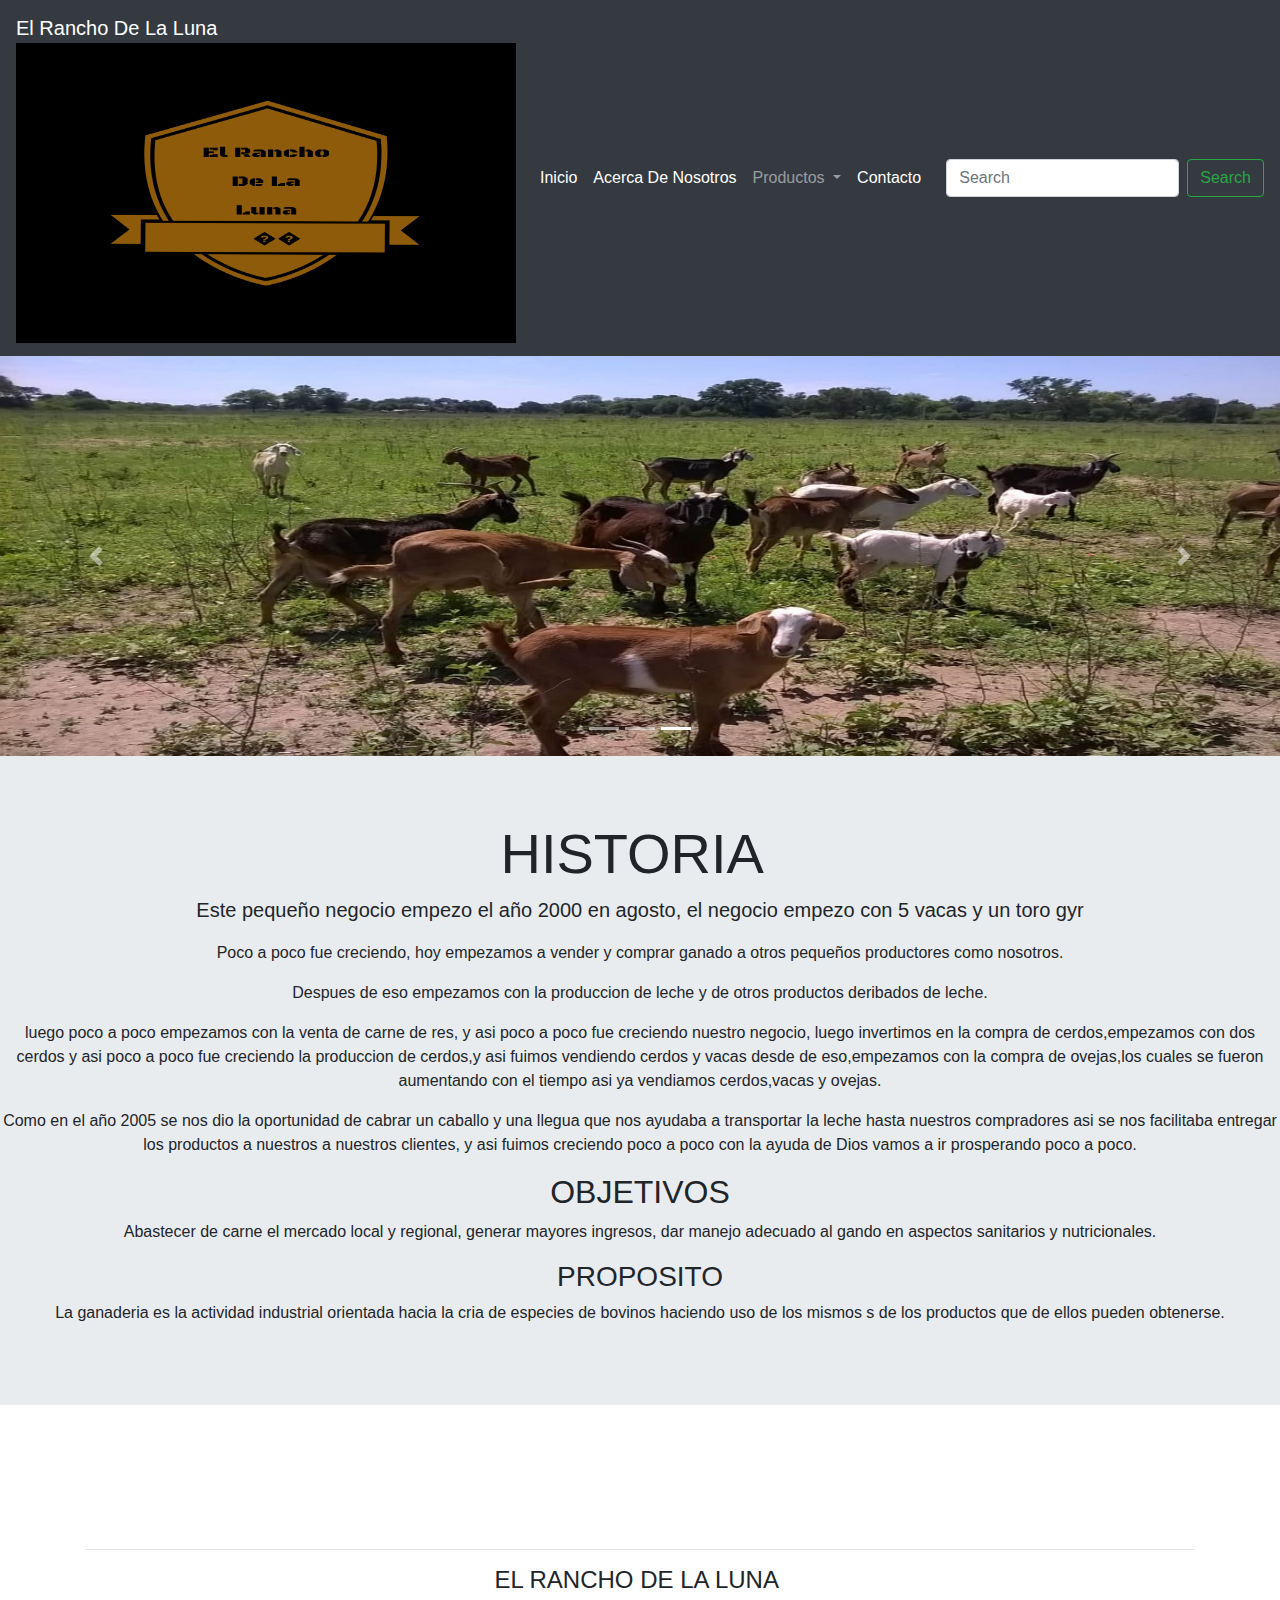
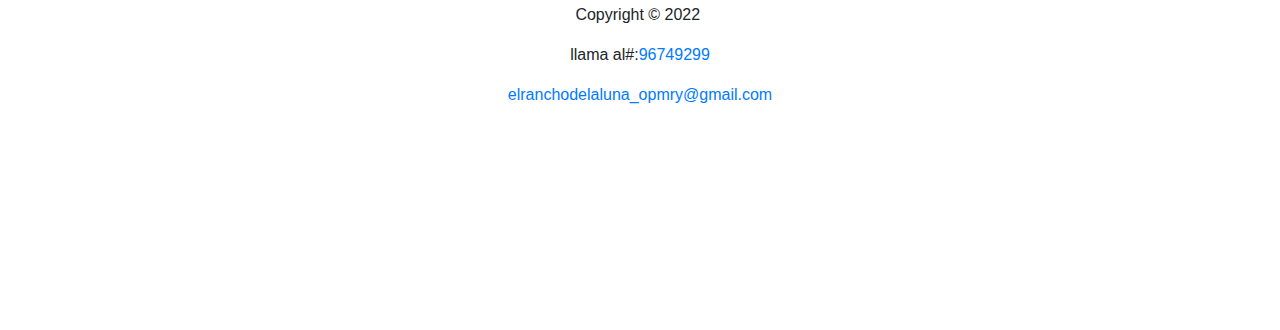
<file: Proyecto de mi sitio - copia/acerca de nosotros.html.html>
<!DOCTYPE html>
<html lang="en">
  <head>
    <meta charset="utf-8">
    <meta http-equiv="X-UA-Compatible" content="IE=edge">
    <meta name="viewport" content="width=device-width, initial-scale=1">
    <title>Bootstrap - Prebuilt Layout</title>
	  <link href="ju.css" rel="stylesheet" type="text/css">
  <a>
	  <base href="index.html"></a>
	  <a>
	  <base href="productos.html"></a>

    <!-- Bootstrap -->
    <link href="css/bootstrap-4.4.1.css" rel="stylesheet">
    <link href="css/estilo css.css" rel="stylesheet" type="text/css">
	  <link href="index.html" rel="stylesheet" type="text/css"><a href="Contacto.html"> </a> </head>
  <body>
    <nav class="navbar navbar-expand-lg navbar-dark bg-dark">
       <a class="navbar-brand" href="#">El Rancho De La Luna&nbsp;&nbsp;
		<img class="d-block mx-auto" src="Imagenes/3.png" alt="First slide" width="500" height="300">
		</a>
       <button class="navbar-toggler" type="button" data-toggle="collapse" data-target="#navbarSupportedContent" aria-controls="navbarSupportedContent" aria-expanded="false" aria-label="Toggle navigation">
       <span class="navbar-toggler-icon"></span>
       </button>
       <div class="collapse navbar-collapse" id="navbarSupportedContent">
          <ul class="navbar-nav mr-auto">
             <li class="nav-item active">
                <a class="nav-link" href="index.html">Inicio <span class="sr-only">(Acera De Nosotros)</span></a>
             </li>
             <li class="nav-item active">
                <a class="nav-link" href="productos.html">Acerca De Nosotros</a>
             </li>
             <li class="nav-item dropdown">
                <a class="nav-link dropdown-toggle" href="#" id="navbarDropdown" role="button" data-toggle="dropdown" aria-haspopup="true" aria-expanded="false">
                Productos
                </a>
                <div class="dropdown-menu" aria-labelledby="navbarDropdown">
                   <a class="dropdown-item" href="productos.html">Equidos</a>
                   <a class="dropdown-item" href="Vacunos.html">Vacunos</a>
					 <a class="dropdown-item" href="Porcinos.html">Porcinos</a>
                   <div class="dropdown-divider"></div>
                   <a class="dropdown-item" href="Caprinos.html">Caprinos</a>
                </div>
             </li>
             <li class="nav-item active">
                <a href="Contacto.html"><a class="nav-link disabled" href="Contacto.html">Contacto</a></a>
             </li>
          </ul>
          <form class="form-inline my-2 my-lg-0">
             <input class="form-control mr-sm-2" type="search" placeholder="Search" aria-label="Search">
             <button class="btn btn-outline-success my-2 my-sm-0" type="submit">Search</button>
          </form>
       </div>
    </nav>
	  <!--carrusel-->
	   <div class="carousel slide" id="carouselExampleIndicators1" style="background-color: grey" data-ride="carousel">
	    <ol class="carousel-indicators">
	      <li data-target="#carouselExampleIndicators1" data-slide-to="0" class=""></li>
	      <li data-target="#carouselExampleIndicators1" data-slide-to="1" class=""></li>
	      <li data-target="#carouselExampleIndicators1" data-slide-to="2" class="active"></li>
       </ol>
	    <div class="carousel-inner" role="listbox">
	      <div class="carousel-item"> 
		    <img src="Imagenes/5.jpg" alt="First slide" width="1400" height="400" class="d-block mx-auto">
	        <div class="carousel-caption">
	          <h5></h5>
	          
            </div>
          </div>
	      <div class="carousel-item">
		    <img src="Imagenes/12.jpeg" alt="Second slide" width="1400" height="400" class="d-block mx-auto">
	        <div class="carousel-caption">
	          <h5></h5>
	        
            </div>
          </div>
	      <div class="carousel-item active">
			  <img src="Imagenes/16.jpeg" alt="Third slide" width="1400" height="400" class="d-block mx-auto">
	        <div class="carousel-caption">
	          
	          
            </div>
          </div>
       </div>
	    <a href="#carouselExampleIndicators1" class="carousel-control-prev" role="button" data-slide="prev"> <span class="carousel-control-prev-icon" aria-hidden="true"></span> <span class="sr-only">Previous</span> </a> <a href="#carouselExampleIndicators1" class="carousel-control-next" role="button" data-slide="next"> <span class="carousel-control-next-icon" aria-hidden="true"></span> <span class="sr-only">Next</span> </a> 
	  </div>
	  

    <div class="jumbotron jumbotron-fluid text-center">
       <h1 class="display-4">HISTORIA&nbsp;</h1>
       <p class="lead">Este pequeño negocio empezo el año 2000 en agosto, el negocio empezo con 5 vacas y un toro gyr </p>
		<p>Poco a poco fue creciendo, hoy empezamos a vender y comprar ganado a otros pequeños productores como nosotros.</p>
		<p>Despues de eso empezamos con la produccion de leche y de otros productos deribados de leche.</p>
       <p>luego poco a poco empezamos con la venta de carne de res, y asi poco a poco fue creciendo nuestro negocio, luego invertimos en la compra de cerdos,empezamos con dos cerdos y asi poco a poco fue creciendo la produccion de cerdos,y asi fuimos vendiendo cerdos y vacas desde de eso,empezamos con la compra de ovejas,los cuales se fueron aumentando con el tiempo asi ya vendiamos cerdos,vacas y ovejas.</p>
		<p>Como en el año 2005 se nos dio la oportunidad de cabrar un caballo y una llegua que nos ayudaba a transportar la leche hasta nuestros compradores asi se nos facilitaba entregar los productos a nuestros a nuestros clientes, y asi fuimos creciendo poco a poco con la ayuda de Dios vamos a ir prosperando poco a poco.</p>
		
		<h2>OBJETIVOS</h2>
		<p>
		Abastecer de carne el mercado local y regional, generar mayores ingresos, dar manejo adecuado al gando en aspectos sanitarios y nutricionales.</p>
		
		<h3>PROPOSITO</h3>
		<p>La ganaderia es la actividad industrial orientada hacia la cria de especies de bovinos haciendo uso de los mismos s de los productos que de ellos pueden obtenerse.</p>
       
    </div>
    <div class="container">
       <div class="row text-center">
		   <div class="col-lg-6 offset-lg-3"> <strong>&nbsp;</strong> </div>
       </div>
      
          
       <br/>
       <br/>
       <div class="row">
         
       </div>
       
                
            
    
       
   
       <br>
       <hr>
		
		
		<!--pie de pagina-->

		
       <div class="row">
          <div class="text-center col-lg-6 offset-lg-3">
              <h4>EL RANCHO DE LA LUNA&nbsp; </h4>
            <p>Copyright &copy; 2022&nbsp;</p>
            <p>&nbsp;llama al#:<a href="#">96749299</a>&nbsp;</p>
             <p> <a href="mailtio:nicolvieda296@gmail.com">elranchodelaluna_opmry@gmail.com</a></p>
		<iframe src="https://www.google.com/maps/embed?pb=!1m18!1m12!1m3!1d123096.57693081617!2d-87.59464003634628!3d15.38904436094836!2m3!1f0!2f0!3f0!3m2!1i1024!2i768!4f13.1!3m3!1m2!1s0x8f6621c04190dbc9%3A0x29f4cc5f7207d6ce!2sOcote%20Paulino!5e0!3m2!1ses!2shn!4v1661259884109!5m2!1ses!2shn" width="200" height="200" style="border:0;" allowfullscreen="" loading="lazy" referrerpolicy="no-referrer-when-downgrade"></iframe>
             
          </div>
       </div>
    </div>
	
	  
    <!-- jQuery (necessary for Bootstrap's JavaScript plugins) --> 
    <script src="js/jquery-3.4.1.min.js"></script>

    <!-- Include all compiled plugins (below), or include individual files as needed --> 
    <script src="js/popper.min.js"></script>
    <script src="js/bootstrap-4.4.1.js"></script>
  </body>
</html>
</file>
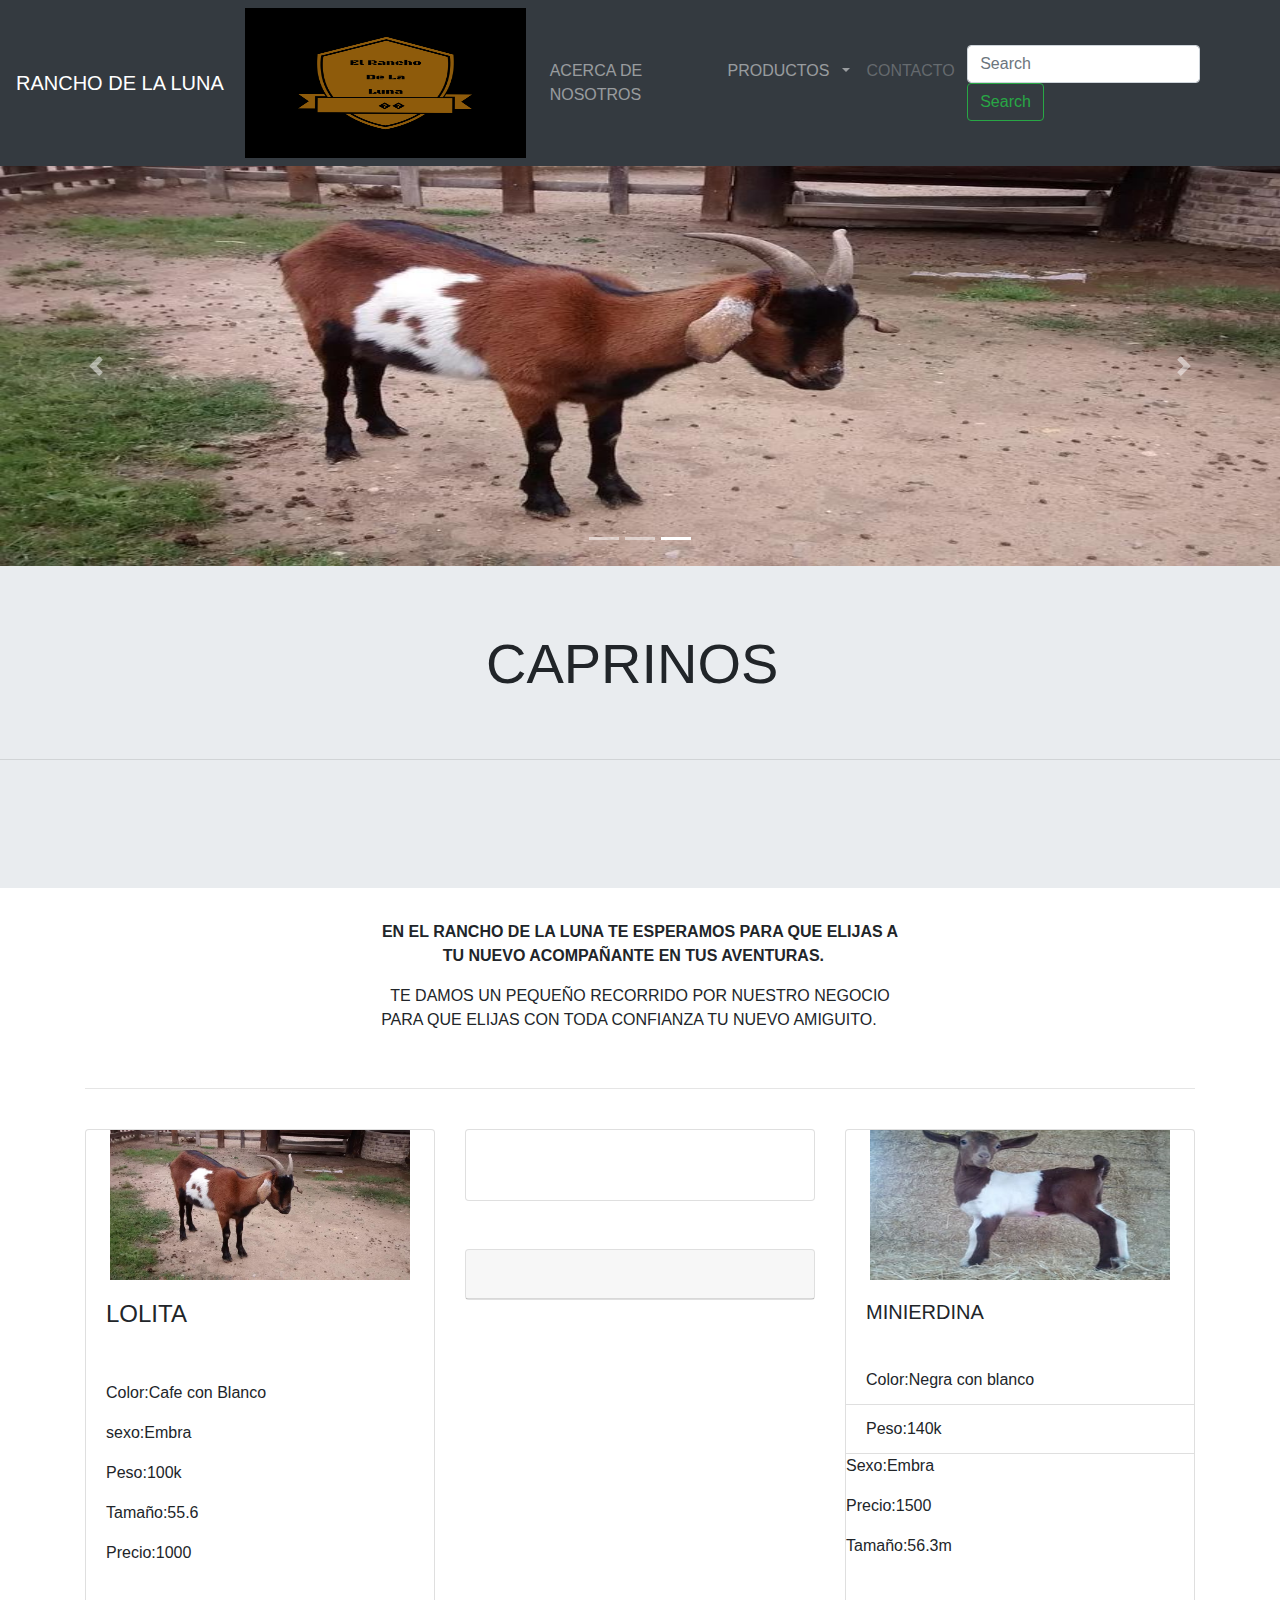
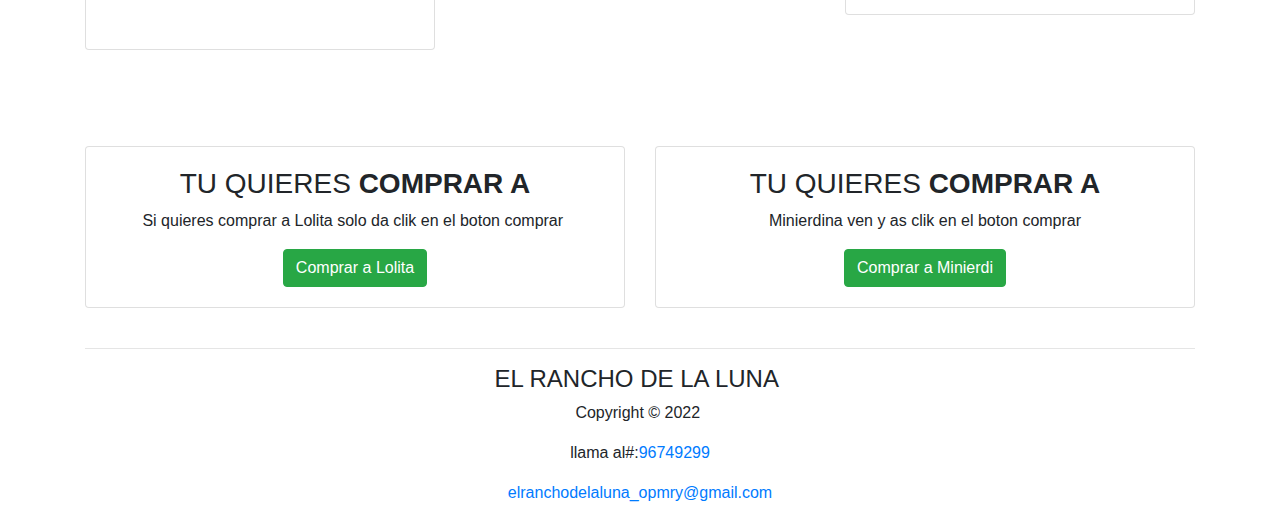
<file: Proyecto de mi sitio - copia/Caprinos.html>
<!DOCTYPE html>
<html lang="en">
  <head>
    <meta charset="utf-8">
    <meta http-equiv="X-UA-Compatible" content="IE=edge">
    <meta name="viewport" content="width=device-width, initial-scale=1">
    <title>vacunos</title>
	  <a>
	  <base href="index.html">
	  <base href="acerca de nosotros.html.html"></a>
	  <a>
	  <base href="productos.html"></a>

    <!-- Bootstrap -->
    <link href="css/bootstrap-4.4.1.css" rel="stylesheet">

  </head>
  <body>
    <nav class="navbar navbar-expand-lg navbar-dark bg-dark">
       <a class="navbar-brand" href="#">RANCHO DE LA LUNA&nbsp;</a>
		<img class="d-block mx-auto" src="Imagenes/3.png" alt="second slide" width="300" height="150">
       <button class="navbar-toggler" type="button" data-toggle="collapse" data-target="#navbarSupportedContent" aria-controls="navbarSupportedContent" aria-expanded="false" aria-label="Toggle navigation">
       <span class="navbar-toggler-icon"></span>
       </button>
       <div class="collapse navbar-collapse" id="navbarSupportedContent">
          <ul class="navbar-nav mr-auto">
             <li class="nav-item active">
                <a class="nav-link" href="#"> <span class="sr-only">INICIO</span></a>
             </li>
             <li class="nav-item">
                <a class="nav-link" href="#">ACERCA DE NOSOTROS&nbsp;</a>
				 
				 <link href="acerca de nosotros.html.html" rel="stylesheet" media="screen">
             </li>
             <li class="nav-item dropdown">
                <a class="nav-link dropdown-toggle" href="#" id="navbarDropdown" role="button" data-toggle="dropdown" aria-haspopup="true" aria-expanded="false">
                PRODUCTOS&nbsp; </a>
                <div class="dropdown-menu" aria-labelledby="navbarDropdown">
                   <a class="dropdown-item" href="productos.html">EQUIDOS</a>
                   <a class="dropdown-item" href="Vacunos.html">VACUNOS</a>
					<a class="dropdown-item" href="Porcinos.html">PORCINOS</a>
                   <div class="dropdown-divider"></div>
                   <a class="dropdown-item" href="">CAPRINOS</a>
                </div>
             </li>
             <li class="nav-item">
                <a class="nav-link disabled" href="Contacto.html">CONTACTO&nbsp;</a>
             </li>
          </ul>
          <form class="form-inline my-2 my-lg-0">
             <input class="form-control mr-sm-2" type="search" placeholder="Search" aria-label="Search">
             <button class="btn btn-outline-success my-2 my-sm-0" type="submit">Search</button>
          </form>
       </div>
    </nav>
	  <!--Carrusel-->
	   <div class="carousel slide" id="carouselExampleIndicators1" style="background-color: grey" data-ride="carousel">
	    <ol class="carousel-indicators">
	      <li data-target="#carouselExampleIndicators1" data-slide-to="0" class=""></li>
	      <li data-target="#carouselExampleIndicators1" data-slide-to="1" class=""></li>
	      <li data-target="#carouselExampleIndicators1" data-slide-to="2" class="active"></li>
       </ol>
	    <div class="carousel-inner" role="listbox">
	      <div class="carousel-item"> 
		    <img src="Imagenes/16.jpeg" alt="First slide" width="1400" height="400" class="d-block mx-auto">
	        <div class="carousel-caption">
	          <h5></h5>
	          
            </div>
          </div>
	      <div class="carousel-item">
		    <img src="Imagenes/20.jpeg" alt="Second slide" width="1400" height="400" class="d-block mx-auto">
	        <div class="carousel-caption">
	          <h5></h5>
	        
            </div>
          </div>
	      <div class="carousel-item active">
			  <img src="Imagenes/10.jpeg" alt="Third slide" width="1400" height="400" class="d-block mx-auto">
	        <div class="carousel-caption">
	          
	          
            </div>
          </div>
       </div>
	    <a href="#carouselExampleIndicators1" class="carousel-control-prev" role="button" data-slide="prev"> <span class="carousel-control-prev-icon" aria-hidden="true"></span> <span class="sr-only">Previous</span> </a> <a href="#carouselExampleIndicators1" class="carousel-control-next" role="button" data-slide="next"> <span class="carousel-control-next-icon" aria-hidden="true"></span> <span class="sr-only">Next</span> </a> 
	  </div>
	  
	  

    <div class="jumbotron jumbotron-fluid text-center">
       <h1 class="display-4">CAPRINOS&nbsp;</h1>
       <p class="lead">&nbsp;</p>
       <hr class="my-4">
       <p>&nbsp;</p>
       <p class="lead">
         
       </p>
    </div>
    <div class="container">
       <div class="row text-center">
          <div class="col-lg-6 offset-lg-3"> 
            <p> <strong>EN EL RANCHO DE LA LUNA TE ESPERAMOS PARA QUE ELIJAS A TU NUEVO ACOMPAÑANTE EN TUS AVENTURAS.&nbsp; &nbsp;</strong></p>
            <p>TE DAMOS UN PEQUEÑO RECORRIDO POR NUESTRO NEGOCIO PARA QUE ELIJAS CON TODA CONFIANZA TU NUEVO AMIGUITO.&nbsp; &nbsp; <strong>&nbsp;</strong> </p>
          </div>
       </div>
       <br>
       <hr>
       <br>
       <div class="row">
          <div class="col-md-4">
             <div class="card">
                <img class="d-block mx-auto" src="Imagenes/10.jpeg" alt="second slide" width="300" height="150">
                <div class="card-body">
                   <h4 class="card-title">LOLITA&nbsp;</h4>
                   <p class="card-text">&nbsp;</p>
					<p>Color:Cafe con Blanco</p>
					<p>sexo:Embra</p>
					<p>Peso:100k</p>
					<p>Tamaño:55.6</p>
					<p>Precio:1000</p>
                   <br><br>
                   
                </div>
             </div>
          </div>
          <div class="col-md-4">
             <div class="card">
                <div class="card-body">
                   <h5 class="card-title"></h5>
                   <h6 class="card-subtitle mb-2 text-muted"></h6>
                   
                   <a href="#" class="card-link"></a>
                   <a href="#" class="card-link"></a>
                </div>
             </div>
             <br>
             <br/>
            <div class="card">
                <div class="card-header">
                &nbsp; </div>
               
                
                 
                  
               
             </div>
          </div>
          <div class="col-md-4">
             <div class="card">
                <img class="d-block mx-auto" src="Imagenes/8.jpeg" alt="second slide" width="300" height="150">
                <div class="card-body">
                   <h5 class="card-title">MINIERDINA&nbsp;</h5>
                 
                </div>
                <ul class="list-group list-group-flush">
                   <li class="list-group-item">Color:Negra con blanco</li>
                   <li class="list-group-item">Peso:140k</li>
					<p>Sexo:Embra</p>
					<p>Precio:1500</p>
					<p>Tamaño:56.3m</p>
					
                </ul>
                <div class="card-body">
             
                </div>
             </div>
          </div>
       </div>
       <br/>
       <br/>
       <div class="row">
       
       </div>
       <br/>
       <br/>
       <div class="row">
          <div class="col-md-6 text-center">
             <div class="card">
                <div class="card-body">
                   <h3>TU QUIERES <strong>COMPRAR A</strong></h3>
                   <p>Si quieres comprar a Lolita solo da clik en el boton comprar&nbsp; </p>
                   
                  <a href="Contacto.html"> <button type="button" class="btn btn-success btn-md">Comprar a Lolita</button></a>
                </div>
             </div>
          </div>
          <div class="text-center col-md-6">
             <div class="card">
                <div class="card-body">
                   <h3>TU QUIERES <strong>COMPRAR A</strong></h3>
                   <p>Minierdina ven y as clik en el boton comprar</p>      <a href="Contacto.html"><button type="button" class="btn btn-success btn-md">Comprar a Minierdi</button></a>
					
                  
               </div>
             </div>
          </div>
       </div>
       <br>
       <hr>
       <div class="row">
          <div class="text-center col-lg-6 offset-lg-3">
             <h4>EL RANCHO DE LA LUNA&nbsp; </h4>
            <p>Copyright &copy; 2022&nbsp;</p>
            <p>&nbsp;llama al#:<a href="#">96749299</a>&nbsp;</p>
             <p> <a href="#">elranchodelaluna_opmry@gmail.com</a></p>
          </div>
       </div>
    </div>
    <!-- jQuery (necessary for Bootstrap's JavaScript plugins) --> 
    <script src="js/jquery-3.4.1.min.js"></script>

    <!-- Include all compiled plugins (below), or include individual files as needed --> 
    <script src="js/popper.min.js"></script>
    <script src="js/bootstrap-4.4.1.js"></script>
  </body>
</html>
</file>
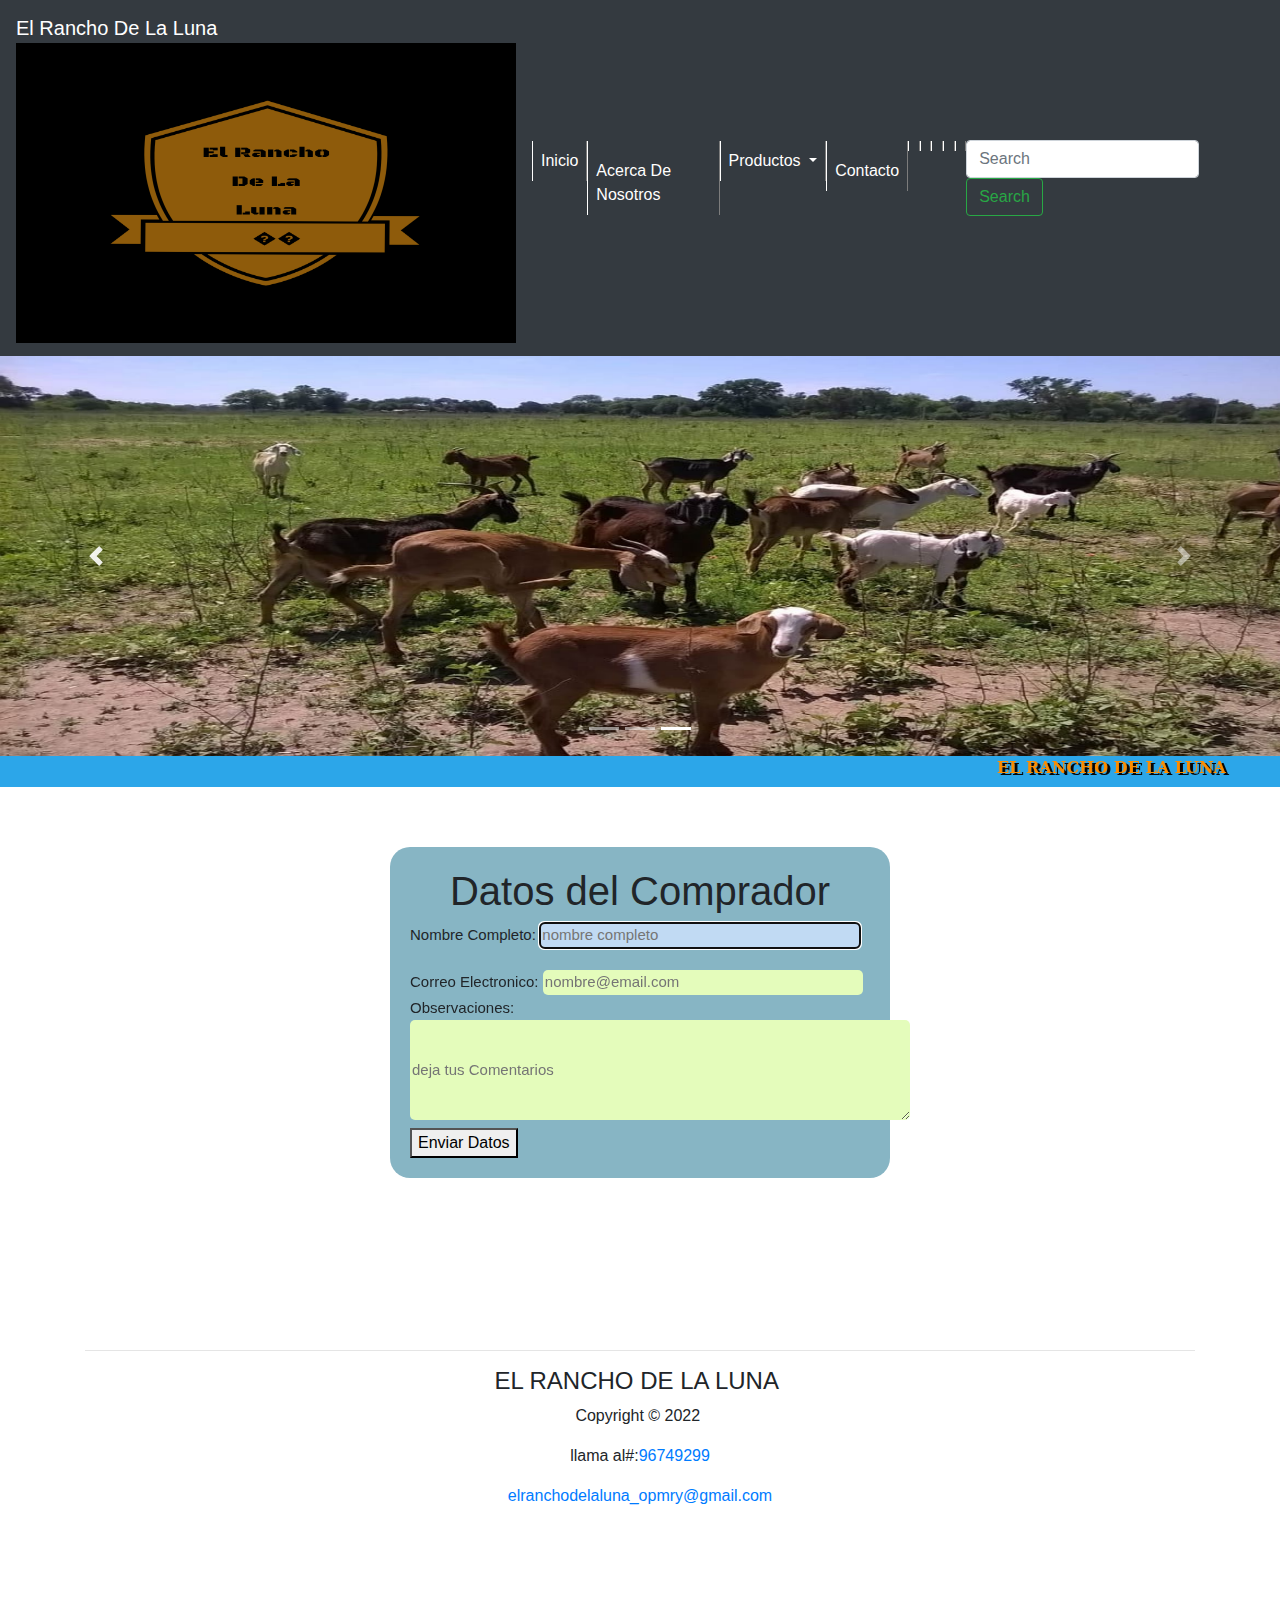
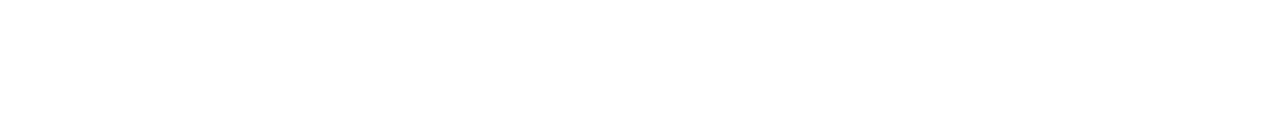
<file: Proyecto de mi sitio - copia/Contacto.html>
<!DOCTYPE html>
<html lang="en">
  <head>
    <meta charset="utf-8">
    <meta http-equiv="X-UA-Compatible" content="IE=edge">
    <meta name="viewport" content="width=device-width, initial-scale=1">
    <title>Contacto</title>
	  <a>
	  <base href="index.html"></a>
	  <a>
	  <base href="productos.html"></a>

    <!-- Bootstrap -->
    <link href="css/bootstrap-4.4.1.css" rel="stylesheet">
    <link href="stiloform.css" rel="stylesheet" type="text/css">
	  <link href="index.html" rel="stylesheet" type="text/css">
  </head>
  <body>
    <nav class="navbar navbar-expand-lg navbar-dark bg-dark">
       <a class="navbar-brand" href="#">El Rancho De La Luna&nbsp;&nbsp;
		<img class="d-block mx-auto" src="Imagenes/3.png" alt="First slide" width="500" height="300">
		</a>
       <button class="navbar-toggler" type="button" data-toggle="collapse" data-target="#navbarSupportedContent" aria-controls="navbarSupportedContent" aria-expanded="false" aria-label="Toggle navigation">
       <span class="navbar-toggler-icon"></span>
       </button>
       <div class="collapse navbar-collapse" id="navbarSupportedContent">
          <ul class="navbar-nav mr-auto">
             <li class="nav-item active">
                <a class="nav-link" href="index.html">Inicio <span class="sr-only">(Acera De Nosotros)</span></a>
             </li>
             <li class="nav-item active">
              <a href="acerca de nosotros.html.html">  <a class="nav-link" href="productos.html">Acerca De Nosotros</a></a>
             </li>
             <li class="nav-item dropdown active">
                <a class="nav-link dropdown-toggle" href="#" id="navbarDropdown" role="button" data-toggle="dropdown" aria-haspopup="true" aria-expanded="false">
                Productos
                </a>
                <div class="dropdown-menu" aria-labelledby="navbarDropdown">
                   <a class="dropdown-item" href="productos.html">Equidos</a>
                   <a class="dropdown-item" href="Vacunos.html">Vacunos</a>
					 <a class="dropdown-item" href="Porcinos.html">Porcinos</a>
                   <div class="dropdown-divider"></div>
                   <a class="dropdown-item" href="Caprinos.html">Caprinos</a>
                </div>
             </li>
             <li class="nav-item active">
           <a href="Contacto.html">     <a class="nav-link disabled" href="">Contacto</a></a>
				 <li><a href="Caprinos.html"></a></li>
			  <li><a href="Porcinos.html"></a></li>
			  <li><a href="productos.html"></a></li>
			  <li><a href="Vacunos.html"></a></li>
			  <li><a href="acerca de nosotros.html.html"></a></li>
             </li>
          </ul>
          <form class="form-inline my-2 my-lg-0">
             <input class="form-control mr-sm-2" type="search" placeholder="Search" aria-label="Search">
             <button class="btn btn-outline-success my-2 my-sm-0" type="submit">Search</button>
          </form>
       </div>
    </nav>
	  <!--carrusel-->
	   <div class="carousel slide" id="carouselExampleIndicators1" style="background-color: grey" data-ride="carousel">
	    <ol class="carousel-indicators">
	      <li data-target="#carouselExampleIndicators1" data-slide-to="0" class=""></li>
	      <li data-target="#carouselExampleIndicators1" data-slide-to="1" class=""></li>
	      <li data-target="#carouselExampleIndicators1" data-slide-to="2" class="active"></li>
       </ol>
	    <div class="carousel-inner" role="listbox">
	      <div class="carousel-item"> 
		    <img src="Imagenes/5.jpg" alt="First slide" width="1400" height="400" class="d-block mx-auto">
	        <div class="carousel-caption">
	          <h5></h5>
	          
            </div>
          </div>
	      <div class="carousel-item">
		    <img src="Imagenes/12.jpeg" alt="Second slide" width="1400" height="400" class="d-block mx-auto">
	        <div class="carousel-caption">
	          <h5></h5>
	        
            </div>
          </div>
	      <div class="carousel-item active">
			  <img src="Imagenes/16.jpeg" alt="Third slide" width="1400" height="400" class="d-block mx-auto">
	        <div class="carousel-caption">
	          
	          
            </div>
          </div>
       </div>
	    <a href="#carouselExampleIndicators1" class="carousel-control-prev" role="button" data-slide="prev"> <span class="carousel-control-prev-icon" aria-hidden="true"></span> <span class="sr-only">Previous</span> </a> <a href="#carouselExampleIndicators1" class="carousel-control-next" role="button" data-slide="next"> <span class="carousel-control-next-icon" aria-hidden="true"></span> <span class="sr-only">Next</span> </a> 
	  </div>
	  <header>
		  <marquee behavior="alternate"><b>EL RANCHO DE LA LUNA</b></marquee></header>
	<div id="contactform">
		
		<h1 align="center">Datos del Comprador</h1>
		<form action="enviar.php" method="post">
		<label for="nombre">Nombre Completo:</label>
		<input type="text" name="nombre" placeholder="nombre completo" required autofocus/>
		<label for="email"><br>Correo Electronico:</label>
		<input type="email" name="email" placeholder="nombre@email.com" required/>
		<label for="asunto">Observaciones:<br></label>
		<textarea id="asunto" name="asunto" placeholder="deja tus Comentarios" required></textarea>
		<a href="index.html"><button class="submit" type="submit">Enviar Datos</button></a>
		</form>
		
			
	</div>
		
       
    
    <div class="container">
       <div class="row text-center">
		   <div class="col-lg-6 offset-lg-3"> <strong>&nbsp;</strong> </div>
       </div>
      
          
       <br/>
       <br/>
       <div class="row">
         
       </div>
       
                
            
    
       
   
       <br>
       <hr>
		
		
		<!--pie de pagina-->

		
       <div class="row">
          <div class="text-center col-lg-6 offset-lg-3">
              <h4>EL RANCHO DE LA LUNA&nbsp; </h4>
            <p>Copyright &copy; 2022&nbsp;</p>
            <p>&nbsp;llama al#:<a href="#">96749299</a>&nbsp;</p>
             <p> <a href="#">elranchodelaluna_opmry@gmail.com</a></p>
          <iframe src="https://www.google.com/maps/embed?pb=!1m18!1m12!1m3!1d123096.57693081617!2d-87.59464003634628!3d15.38904436094836!2m3!1f0!2f0!3f0!3m2!1i1024!2i768!4f13.1!3m3!1m2!1s0x8f6621c04190dbc9%3A0x29f4cc5f7207d6ce!2sOcote%20Paulino!5e0!3m2!1ses!2shn!4v1661259884109!5m2!1ses!2shn" width="200" height="200" style="border:0;" allowfullscreen="" loading="lazy" referrerpolicy="no-referrer-when-downgrade"></iframe>
          </div>
       </div>
    </div>
	 
	  
    <!-- jQuery (necessary for Bootstrap's JavaScript plugins) --> 
    <script src="js/jquery-3.4.1.min.js"></script>

    <!-- Include all compiled plugins (below), or include individual files as needed --> 
    <script src="js/popper.min.js"></script>
    <script src="js/bootstrap-4.4.1.js"></script>
  </body>
</html>
</file>
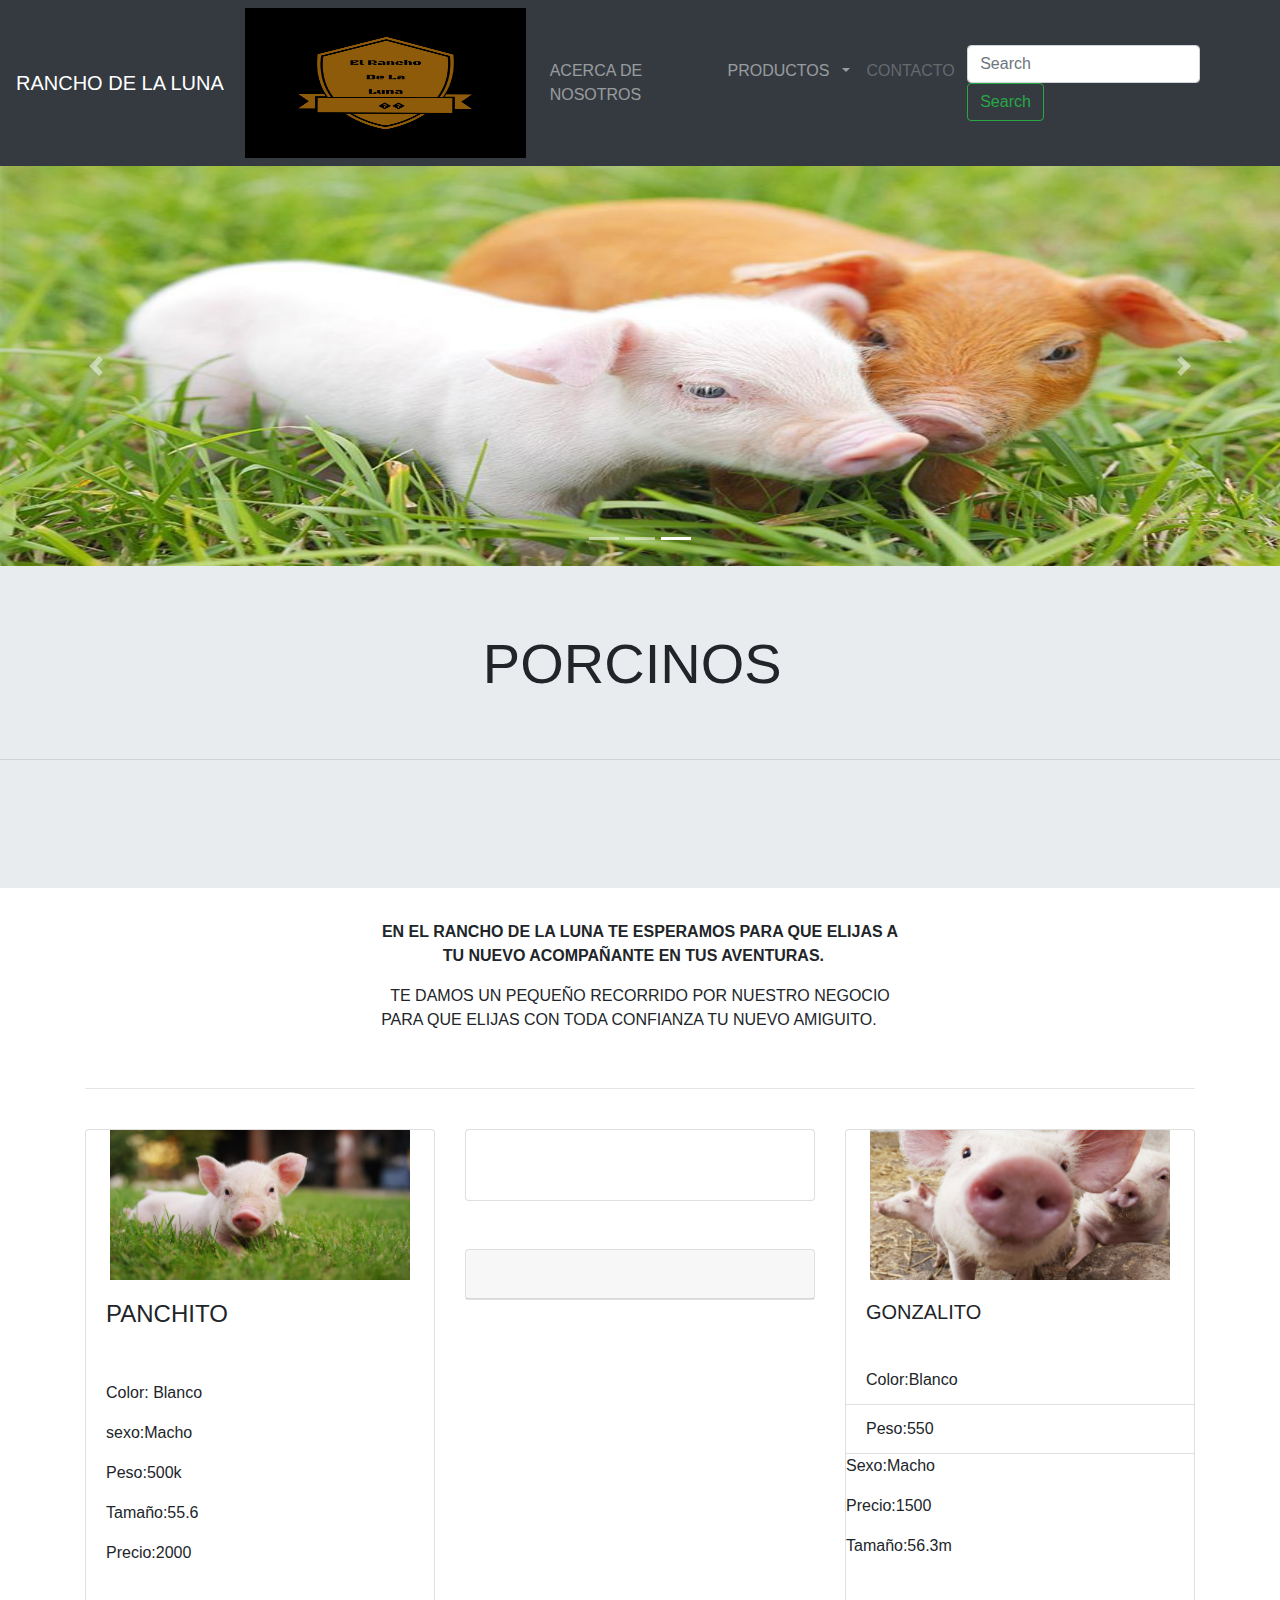
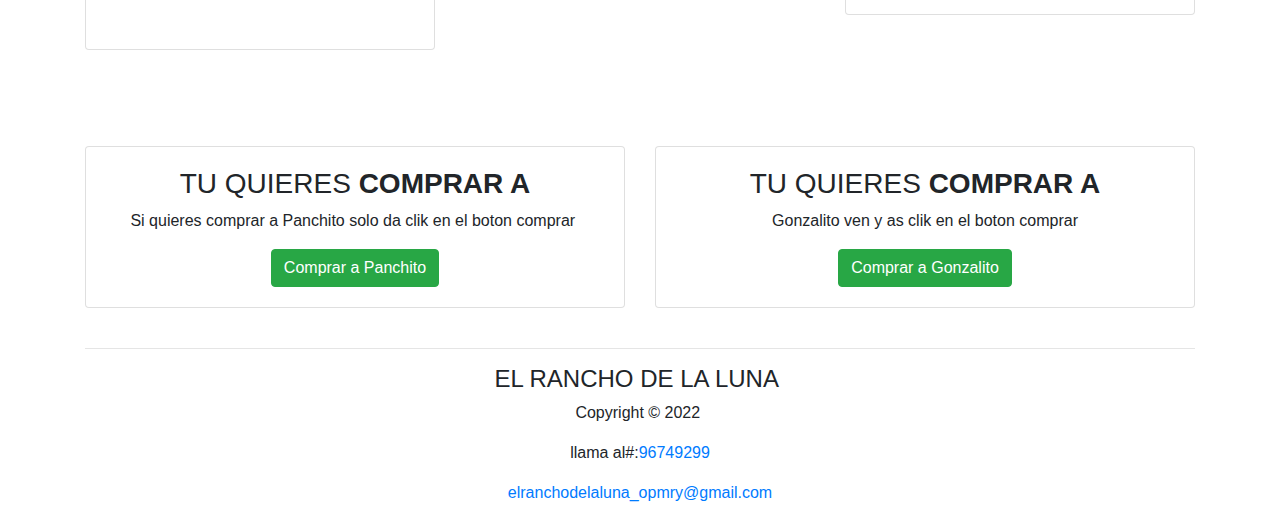
<file: Proyecto de mi sitio - copia/Porcinos.html>
<!DOCTYPE html>
<html lang="en">
  <head>
    <meta charset="utf-8">
    <meta http-equiv="X-UA-Compatible" content="IE=edge">
    <meta name="viewport" content="width=device-width, initial-scale=1">
    <title>Porcinos</title>
	  <a>
	  <base href="index.html">
	  <base href="acerca de nosotros.html.html"></a>
	  <a>
	  <base href="productos.html"></a>

    <!-- Bootstrap -->
    <link href="css/bootstrap-4.4.1.css" rel="stylesheet">

  </head>
  <body>
    <nav class="navbar navbar-expand-lg navbar-dark bg-dark">
       <a class="navbar-brand" href="#">RANCHO DE LA LUNA&nbsp;</a>
		<img class="d-block mx-auto" src="Imagenes/3.png" alt="second slide" width="300" height="150">
       <button class="navbar-toggler" type="button" data-toggle="collapse" data-target="#navbarSupportedContent" aria-controls="navbarSupportedContent" aria-expanded="false" aria-label="Toggle navigation">
       <span class="navbar-toggler-icon"></span>
       </button>
       <div class="collapse navbar-collapse" id="navbarSupportedContent">
          <ul class="navbar-nav mr-auto">
             <li class="nav-item active">
                <a class="nav-link" href="#"> <span class="sr-only">INICIO</span></a>
             </li>
             <li class="nav-item">
                <a class="nav-link" href="#">ACERCA DE NOSOTROS&nbsp;</a>
				 
				 <link href="acerca de nosotros.html.html" rel="stylesheet" media="screen">
             </li>
             <li class="nav-item dropdown">
                <a class="nav-link dropdown-toggle" href="#" id="navbarDropdown" role="button" data-toggle="dropdown" aria-haspopup="true" aria-expanded="false">
                PRODUCTOS&nbsp; </a>
                <div class="dropdown-menu" aria-labelledby="navbarDropdown">
                   <a class="dropdown-item" href="productos.html">EQUIDOS</a>
                   <a class="dropdown-item" href="Vacunos.html">VACUNOS</a>
					<a class="dropdown-item" href="#">PORCINOS</a>
                   <div class="dropdown-divider"></div>
                   <a class="dropdown-item" href="Caprinos.html">CAPRINOS</a>
                </div>
             </li>
             <li class="nav-item">
                <a class="nav-link disabled" href="Contacto.html">CONTACTO&nbsp;</a>
             </li>
          </ul>
          <form class="form-inline my-2 my-lg-0">
             <input class="form-control mr-sm-2" type="search" placeholder="Search" aria-label="Search">
             <button class="btn btn-outline-success my-2 my-sm-0" type="submit">Search</button>
          </form>
       </div>
    </nav>
<!--carrusel-->
	   <div class="carousel slide" id="carouselExampleIndicators1" style="background-color: grey" data-ride="carousel">
	    <ol class="carousel-indicators">
	      <li data-target="#carouselExampleIndicators1" data-slide-to="0" class=""></li>
	      <li data-target="#carouselExampleIndicators1" data-slide-to="1" class=""></li>
	      <li data-target="#carouselExampleIndicators1" data-slide-to="2" class="active"></li>
       </ol>
	    <div class="carousel-inner" role="listbox">
	      <div class="carousel-item"> 
		    <img src="Imagenes/19.jpeg" alt="First slide" width="1400" height="400" class="d-block mx-auto">
	        <div class="carousel-caption">
	          <h5></h5>
	          
            </div>
          </div>
	      <div class="carousel-item">
		    <img src="Imagenes/9.jpeg" alt="Second slide" width="1400" height="400" class="d-block mx-auto">
	        <div class="carousel-caption">
	          <h5></h5>
	        
            </div>
          </div>
	      <div class="carousel-item active">
			  <img src="Imagenes/13.jpeg" alt="Third slide" width="1400" height="400" class="d-block mx-auto">
	        <div class="carousel-caption">
	          
	          
            </div>
          </div>
       </div>
	    <a href="#carouselExampleIndicators1" class="carousel-control-prev" role="button" data-slide="prev"> <span class="carousel-control-prev-icon" aria-hidden="true"></span> <span class="sr-only">Previous</span> </a> <a href="#carouselExampleIndicators1" class="carousel-control-next" role="button" data-slide="next"> <span class="carousel-control-next-icon" aria-hidden="true"></span> <span class="sr-only">Next</span> </a> 
	  </div>
	  
    <div class="jumbotron jumbotron-fluid text-center">
       <h1 class="display-4">PORCINOS&nbsp;</h1>
       <p class="lead">&nbsp;</p>
       <hr class="my-4">
       <p>&nbsp;</p>
       <p class="lead">
         
       </p>
    </div>
    <div class="container">
       <div class="row text-center">
          <div class="col-lg-6 offset-lg-3"> 
            <p> <strong>EN EL RANCHO DE LA LUNA TE ESPERAMOS PARA QUE ELIJAS A TU NUEVO ACOMPAÑANTE EN TUS AVENTURAS.&nbsp; &nbsp;</strong></p>
            <p>TE DAMOS UN PEQUEÑO RECORRIDO POR NUESTRO NEGOCIO PARA QUE ELIJAS CON TODA CONFIANZA TU NUEVO AMIGUITO.&nbsp; &nbsp; <strong>&nbsp;</strong> </p>
          </div>
       </div>
       <br>
       <hr>
       <br>
       <div class="row">
          <div class="col-md-4">
             <div class="card">
                <img class="d-block mx-auto" src="Imagenes/19.jpeg" alt="second slide" width="300" height="150">
                <div class="card-body">
                   <h4 class="card-title">PANCHITO&nbsp;</h4>
                   <p class="card-text">&nbsp;</p>
					<p>Color: Blanco</p>
					<p>sexo:Macho</p>
					<p>Peso:500k</p>
					<p>Tamaño:55.6</p>
					<p>Precio:2000</p>
                   <br><br>
                   
                </div>
             </div>
          </div>
          <div class="col-md-4">
             <div class="card">
                <div class="card-body">
                   <h5 class="card-title"></h5>
                   <h6 class="card-subtitle mb-2 text-muted"></h6>
                   
                   <a href="#" class="card-link"></a>
                   <a href="#" class="card-link"></a>
                </div>
             </div>
             <br>
             <br/>
            <div class="card">
                <div class="card-header">
                &nbsp; </div>
               
                
                 
                  
               
             </div>
          </div>
          <div class="col-md-4">
             <div class="card">
                <img class="d-block mx-auto" src="Imagenes/21.jpeg" alt="second slide" width="300" height="150">
                <div class="card-body">
                   <h5 class="card-title">GONZALITO&nbsp;</h5>
                 
                </div>
                <ul class="list-group list-group-flush">
                   <li class="list-group-item">Color:Blanco</li>
                   <li class="list-group-item">Peso:550</li>
					<p>Sexo:Macho</p>
					<p>Precio:1500</p>
					<p>Tamaño:56.3m</p>
					
                </ul>
                <div class="card-body">
             
                </div>
             </div>
          </div>
       </div>
       <br/>
       <br/>
       <div class="row">
       
       </div>
       <br/>
       <br/>
       <div class="row">
          <div class="col-md-6 text-center">
             <div class="card">
                <div class="card-body">
                   <h3>TU QUIERES <strong>COMPRAR A</strong></h3>
                   <p>Si quieres comprar a Panchito solo da clik en el boton comprar&nbsp; </p>
                   
                   <a href="Contacto.html"><button type="button" class="btn btn-success btn-md"><base href="Contacto.html">Comprar a Panchito</button></a>
					
                </div>
             </div>
          </div>
          <div class="text-center col-md-6">
             <div class="card">
                <div class="card-body">
                   <h3>TU QUIERES <strong>COMPRAR A</strong></h3>
                   <p>Gonzalito ven y as clik en el boton comprar</p>      <a href="Contacto.html"><button type="button" class="btn btn-success btn-md">Comprar a Gonzalito</button></a>
					
					
                  
               </div>
             </div>
          </div>
       </div>
       <br>
       <hr>
       <div class="row">
          <div class="text-center col-lg-6 offset-lg-3">
             <h4>EL RANCHO DE LA LUNA&nbsp; </h4>
            <p>Copyright &copy; 2022&nbsp;</p>
            <p>&nbsp;llama al#:<a href="#">96749299</a>&nbsp;</p>
             <p> <a href="#">elranchodelaluna_opmry@gmail.com</a></p>
          </div>
       </div>
    </div>
    <!-- jQuery (necessary for Bootstrap's JavaScript plugins) --> 
    <script src="js/jquery-3.4.1.min.js"></script>

    <!-- Include all compiled plugins (below), or include individual files as needed --> 
    <script src="js/popper.min.js"></script>
    <script src="js/bootstrap-4.4.1.js"></script>
  </body>
</html>
</file>
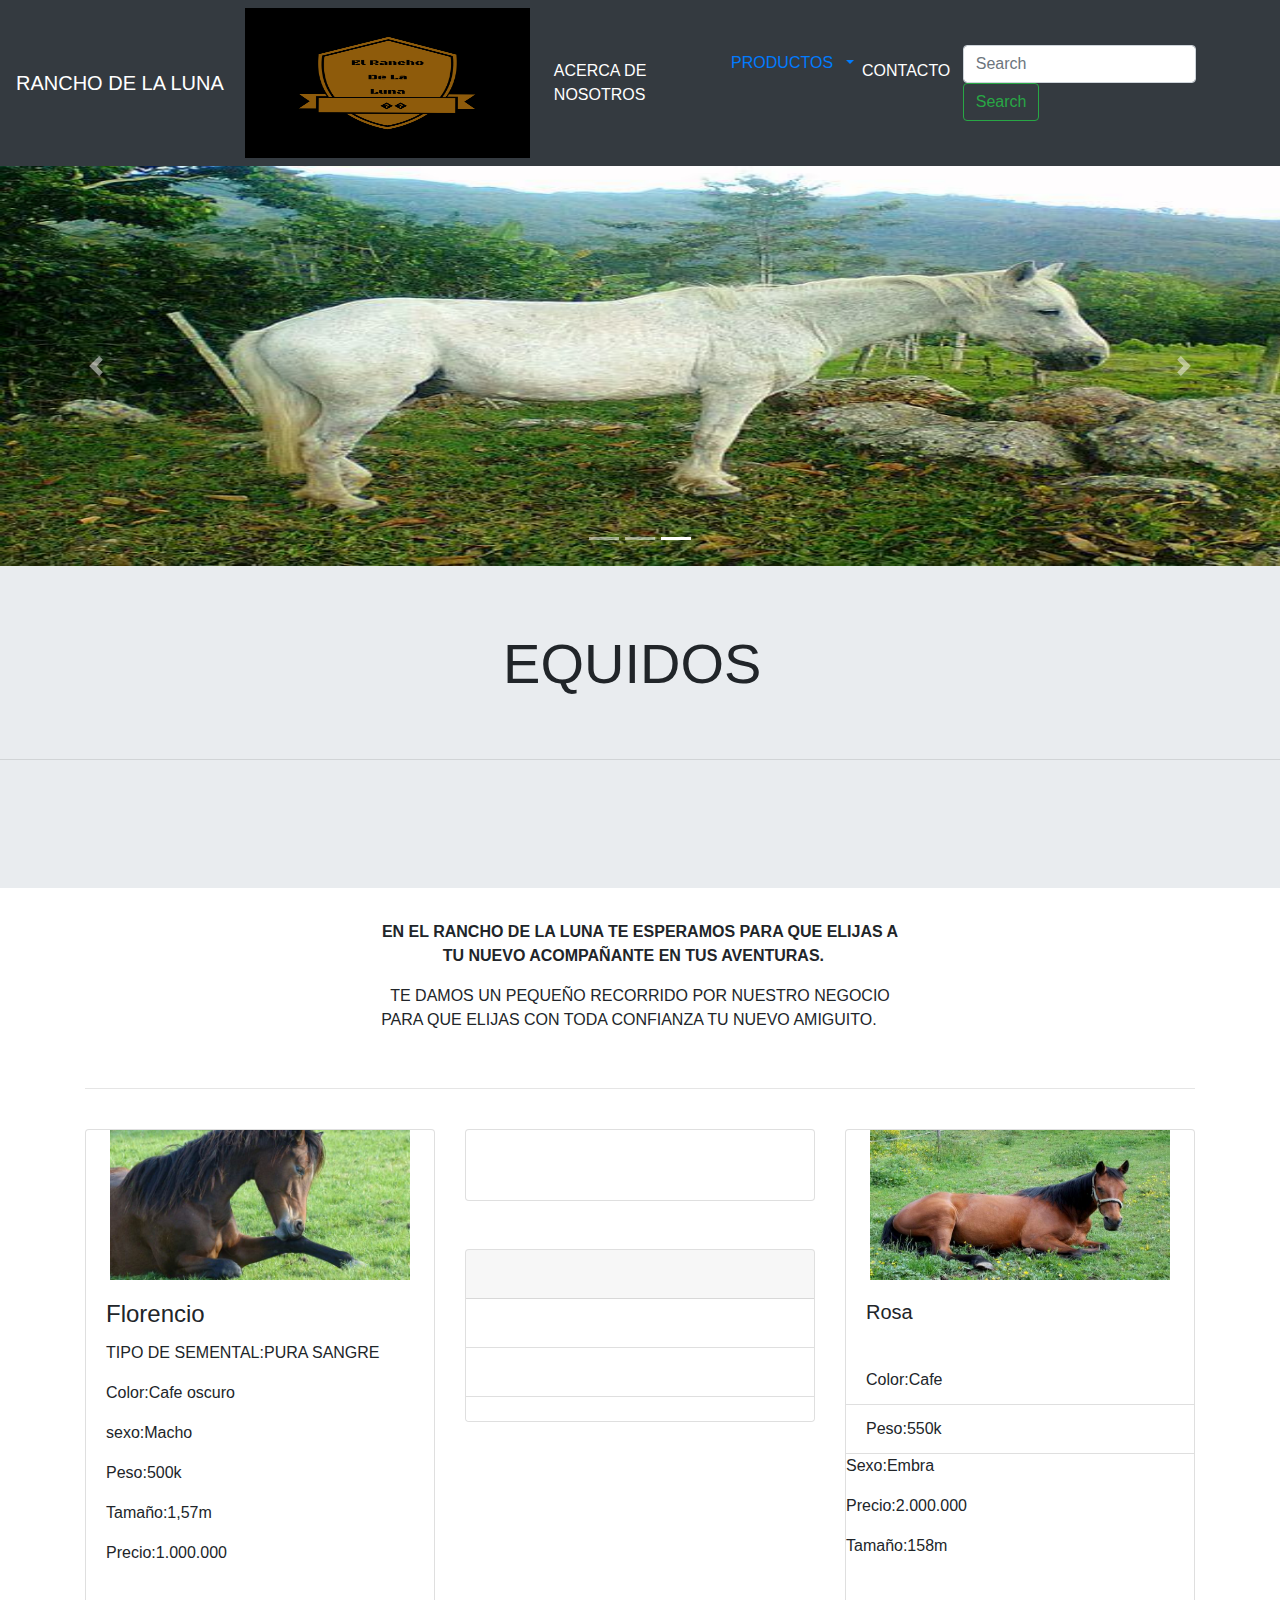
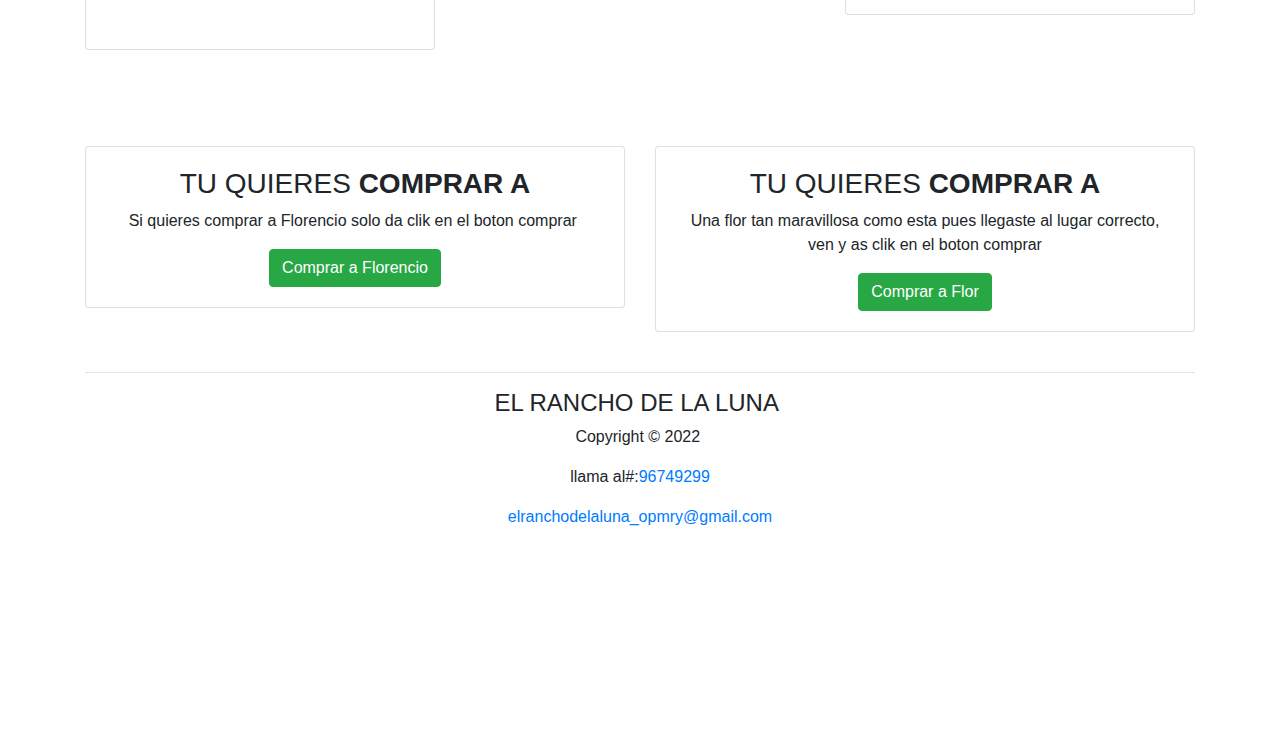
<file: Proyecto de mi sitio - copia/productos.html>
<!DOCTYPE html>
<html lang="en">
  <head>
    <meta charset="utf-8">
    <meta http-equiv="X-UA-Compatible" content="IE=edge">
    <meta name="viewport" content="width=device-width, initial-scale=1">
    <title>Productos</title>
	  <a>
	  <base href="index.html">
	  <base href="acerca de nosotros.html.html">
	  </a>
	  

    <!-- Bootstrap -->
    <link href="css/bootstrap-4.4.1.css" rel="stylesheet">

  </head>
  <body>
    <nav class="navbar navbar-expand-lg navbar-dark bg-dark">
       <a class="navbar-brand" href="#">RANCHO DE LA LUNA&nbsp;</a>
		<img class="d-block mx-auto" src="Imagenes/3.png" alt="second slide" width="300" height="150">
       <button class="navbar-toggler" type="button" data-toggle="collapse" data-target="#navbarSupportedContent" aria-controls="navbarSupportedContent" aria-expanded="false" aria-label="Toggle navigation">
       <span class="navbar-toggler-icon"></span>
       </button>
       <div class="collapse navbar-collapse" id="navbarSupportedContent">
          <ul class="navbar-nav mr-auto">
             <li class="nav-item active">
                <a class="nav-link" href="index.html"> <span class="sr-only">INICIO</span></a>
             </li>
             <li class="nav-item active">
                <a class="nav-link" href="acerca de nosotros.html.html">ACERCA DE NOSOTROS&nbsp;</a>
				 
				 <link href="acerca de nosotros.html.html" rel="stylesheet" media="screen">
             </li>
             <li class="nav-item dropdown">
                <a class="dropdown-toggle" href="productos.html" id="navbarDropdown" role="button" data-toggle="dropdown" aria-haspopup="true" aria-expanded="false">
               PRODUCTOS&nbsp; </a>
                <div class="dropdown-menu" aria-labelledby="navbarDropdown">
                   <a class="dropdown-item" href="productos.html">EQUIDOS</a>
                   <a class="dropdown-item" href="Vacunos.html">VACUNOS</a>
					<a class="dropdown-item" href="Porcinos.html">PORCINOS</a>
                   <div class="dropdown-divider"></div>
                   <a class="dropdown-item" href="#">CAPRINOS</a>
                </div>
             </li>
             <li class="nav-item active">
                <a class="nav-link disabled" href="Contacto.html">CONTACTO&nbsp;</a>
             </li>
          </ul>
          <form class="form-inline my-2 my-lg-0">
             <input class="form-control mr-sm-2" type="search" placeholder="Search" aria-label="Search">
             <button class="btn btn-outline-success my-2 my-sm-0" type="submit">Search</button>
          </form>
       </div>
    </nav>
	  <!--carrusel--> <div class="carousel slide" id="carouselExampleIndicators1" style="background-color: grey" data-ride="carousel">
	    <ol class="carousel-indicators">
	      <li data-target="#carouselExampleIndicators1" data-slide-to="0" class=""></li>
	      <li data-target="#carouselExampleIndicators1" data-slide-to="1" class=""></li>
	      <li data-target="#carouselExampleIndicators1" data-slide-to="2" class="active"></li>
       </ol>
	    <div class="carousel-inner" role="listbox">
	      <div class="carousel-item"> 
		    <img src="Imagenes/15.jpeg" alt="First slide" width="1400" height="400" class="d-block mx-auto">
	        <div class="carousel-caption">
	          <h5></h5>
	          
            </div>
          </div>
	      <div class="carousel-item">
		    <img src="Imagenes/17.jpeg" alt="Second slide" width="1400" height="400" class="d-block mx-auto">
	        <div class="carousel-caption">
	          <h5></h5>
	        
            </div>
          </div>
	      <div class="carousel-item active">
			  <img src="Imagenes/18.jpeg" alt="Third slide" width="1400" height="400" class="d-block mx-auto">
	        <div class="carousel-caption">
	          
	          
            </div>
          </div>
       </div>
	    <a href="#carouselExampleIndicators1" class="carousel-control-prev" role="button" data-slide="prev"> <span class="carousel-control-prev-icon" aria-hidden="true"></span> <span class="sr-only">Previous</span> </a> <a href="#carouselExampleIndicators1" class="carousel-control-next" role="button" data-slide="next"> <span class="carousel-control-next-icon" aria-hidden="true"></span> <span class="sr-only">Next</span> </a> 
	  </div>
	  

    <div class="jumbotron jumbotron-fluid text-center">
       <h1 class="display-4">EQUIDOS&nbsp;</h1>
       <p class="lead">&nbsp;</p>
       <hr class="my-4">
       <p>&nbsp;</p>
       <p class="lead">
          
       </p>
    </div>
    <div class="container">
       <div class="row text-center">
          <div class="col-lg-6 offset-lg-3"> 
            <p> <strong>EN EL RANCHO DE LA LUNA TE ESPERAMOS PARA QUE ELIJAS A TU NUEVO ACOMPAÑANTE EN TUS AVENTURAS.&nbsp; &nbsp;</strong></p>
            <p>TE DAMOS UN PEQUEÑO RECORRIDO POR NUESTRO NEGOCIO PARA QUE ELIJAS CON TODA CONFIANZA TU NUEVO AMIGUITO.&nbsp; &nbsp; <strong>&nbsp;</strong> </p>
          </div>
       </div>
       <br>
       <hr>
       <br>
       <div class="row">
          <div class="col-md-4">
             <div class="card">
                <img class="d-block mx-auto" src="Imagenes/12.jpeg" alt="second slide" width="300" height="150">
                <div class="card-body">
                   <h4 class="card-title">Florencio&nbsp;</h4>
                   <p class="card-text">TIPO DE SEMENTAL:PURA SANGRE&nbsp;</p>
					<p>Color:Cafe oscuro</p>
					<p>sexo:Macho</p>
					<p>Peso:500k</p>
					<p>Tamaño:1,57m</p>
					<p>Precio:1.000.000</p>
                   <br><br>
                   
                </div>
             </div>
          </div>
          <div class="col-md-4">
             <div class="card">
                <div class="card-body">
                   <h5 class="card-title"></h5>
                   <h6 class="card-subtitle mb-2 text-muted"></h6>
                   
                   <a href="#" class="card-link"></a>
                   <a href="#" class="card-link"></a>
                </div>
             </div>
             <br>
             <br/>
            <div class="card">
                <div class="card-header">
                &nbsp; </div>
               <ul class="list-group list-group-flush">
                  <li class="list-group-item">&nbsp;</li>
                  <li class="list-group-item">&nbsp;</li>
                  <li class="list-group-item"></li>
               </ul>
             </div>
          </div>
          <div class="col-md-4">
             <div class="card">
                <img class="d-block mx-auto" src="Imagenes/11.jpeg" alt="second slide" width="300" height="150">
                <div class="card-body">
                   <h5 class="card-title">Rosa</h5>
                 
                </div>
                <ul class="list-group list-group-flush">
                   <li class="list-group-item">Color:Cafe</li>
                   <li class="list-group-item">Peso:550k</li>
					<p>Sexo:Embra</p>
					<p>Precio:2.000.000</p>
					<p>Tamaño:158m</p>
					
                </ul>
                <div class="card-body">
             
                </div>
             </div>
          </div>
       </div>
       <br/>
       <br/>
       <div class="row">
       
       </div>
       <br/>
       <br/>
       <div class="row">
          <div class="col-md-6 text-center">
             <div class="card">
                <div class="card-body">
                   <h3>TU QUIERES <strong>COMPRAR A</strong></h3>
                   <p>Si quieres comprar a Florencio solo da clik en el boton comprar&nbsp; </p>
                   
                 <a href="Contacto.html">  <button type="button" class="btn btn-success btn-md">Comprar a Florencio</button></a>
                </div>
             </div>
          </div>
          <div class="text-center col-md-6">
             <div class="card">
                <div class="card-body">
                   <h3>TU QUIERES <strong>COMPRAR A</strong></h3>
                   <p>Una flor tan maravillosa como esta pues llegaste al lugar correcto, ven y as clik en el boton comprar</p>  <a href="Contacto.html">    <button type="button" class="btn btn-success btn-md">Comprar a Flor</button></a>
					
                  
               </div>
             </div>
          </div>
       </div>
       <br>
       <hr>
       <div class="row">
          <div class="text-center col-lg-6 offset-lg-3">
             <h4>EL RANCHO DE LA LUNA&nbsp; </h4>
            <p>Copyright &copy; 2022&nbsp;</p>
            <p>&nbsp;llama al#:<a href="#">96749299</a>&nbsp;</p>
             <p> <a href="#">elranchodelaluna_opmry@gmail.com</a></p>
			   <iframe src="https://www.google.com/maps/embed?pb=!1m18!1m12!1m3!1d123096.57693081617!2d-87.59464003634628!3d15.38904436094836!2m3!1f0!2f0!3f0!3m2!1i1024!2i768!4f13.1!3m3!1m2!1s0x8f6621c04190dbc9%3A0x29f4cc5f7207d6ce!2sOcote%20Paulino!5e0!3m2!1ses!2shn!4v1661259884109!5m2!1ses!2shn" width="200" height="200" style="border:0;" allowfullscreen="" loading="lazy" referrerpolicy="no-referrer-when-downgrade"></iframe>
          </div>
       </div>
    </div>
    <!-- jQuery (necessary for Bootstrap's JavaScript plugins) --> 
    <script src="js/jquery-3.4.1.min.js"></script>

    <!-- Include all compiled plugins (below), or include individual files as needed --> 
    <script src="js/popper.min.js"></script>
    <script src="js/bootstrap-4.4.1.js"></script>
  </body>
</html>
</file>
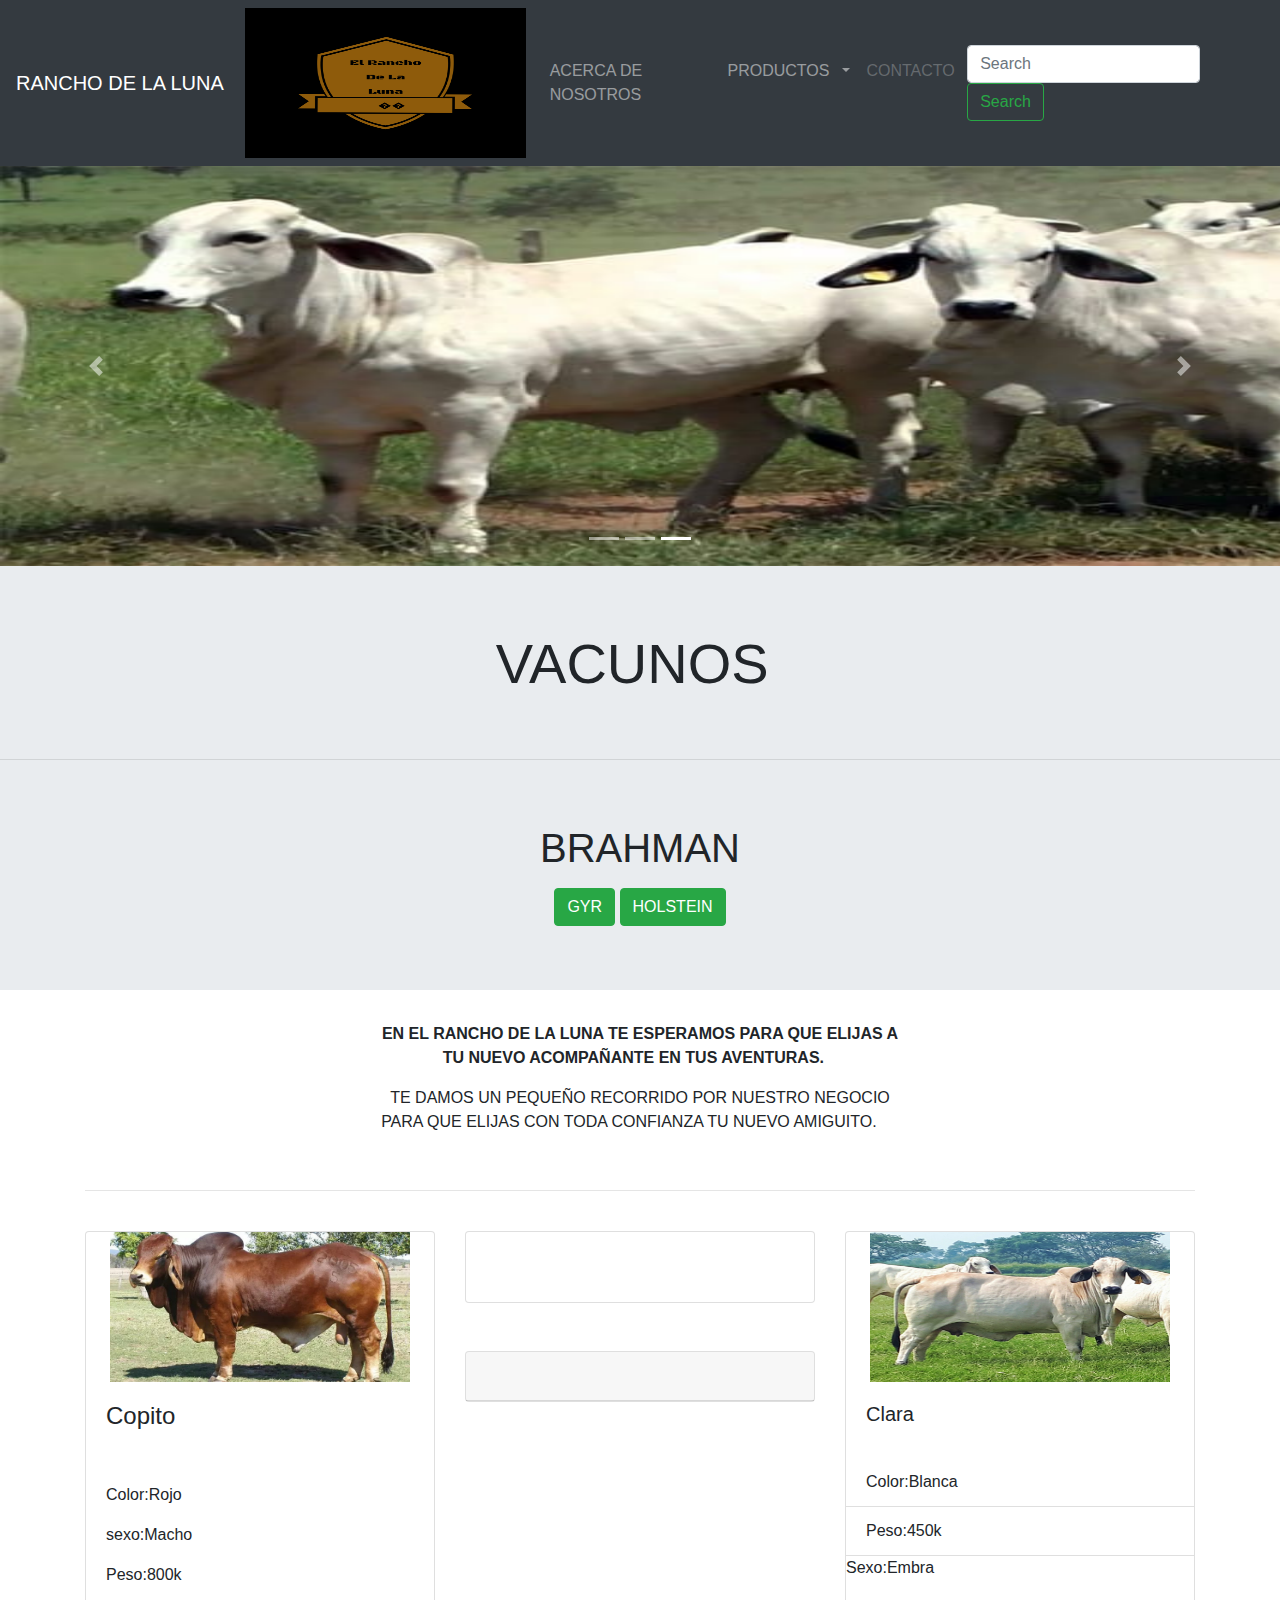
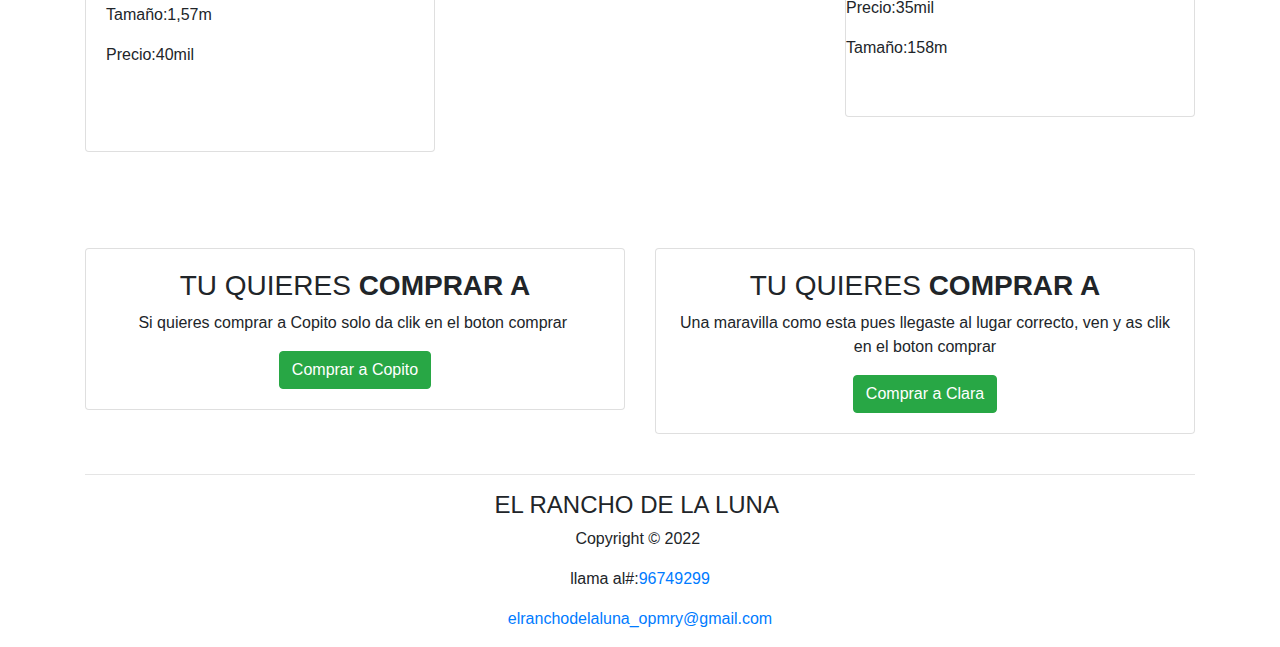
<file: Proyecto de mi sitio - copia/Vacunos,Brahman.html>
<!DOCTYPE html>
<html lang="en">
  <head>
    <meta charset="utf-8">
    <meta http-equiv="X-UA-Compatible" content="IE=edge">
    <meta name="viewport" content="width=device-width, initial-scale=1">
    <title>vacunos</title>
	  <a>
	  <base href="index.html">
	  <base href="acerca de nosotros.html.html"></a>
	  <a>
	  <base href="productos.html"></a>

    <!-- Bootstrap -->
    <link href="css/bootstrap-4.4.1.css" rel="stylesheet">

  </head>
  <body>
    <nav class="navbar navbar-expand-lg navbar-dark bg-dark">
       <a class="navbar-brand" href="#">RANCHO DE LA LUNA&nbsp;</a>
		<img class="d-block mx-auto" src="Imagenes/3.png" alt="second slide" width="300" height="150">
       <button class="navbar-toggler" type="button" data-toggle="collapse" data-target="#navbarSupportedContent" aria-controls="navbarSupportedContent" aria-expanded="false" aria-label="Toggle navigation">
       <span class="navbar-toggler-icon"></span>
       </button>
       <div class="collapse navbar-collapse" id="navbarSupportedContent">
          <ul class="navbar-nav mr-auto">
             <li class="nav-item active">
                <a class="nav-link" href="#"> <span class="sr-only">INICIO</span></a>
             </li>
             <li class="nav-item">
                <a class="nav-link" href="#">ACERCA DE NOSOTROS&nbsp;</a>
				 
				 <link href="acerca de nosotros.html.html" rel="stylesheet" media="screen">
             </li>
             <li class="nav-item dropdown">
                <a class="nav-link dropdown-toggle" href="#" id="navbarDropdown" role="button" data-toggle="dropdown" aria-haspopup="true" aria-expanded="false">
                PRODUCTOS&nbsp; </a>
                <div class="dropdown-menu" aria-labelledby="navbarDropdown">
                   <a class="dropdown-item" href="productos.html">EQUIDOS</a>
                   <a class="dropdown-item" href="Vacunos.html">VACUNOS</a>
					<a class="dropdown-item" href="Porcinos.html">PORCINOS</a>
                   <div class="dropdown-divider"></div>
                   <a class="dropdown-item" href="Caprinos.html">CAPRINOS</a>
                </div>
             </li>
             <li class="nav-item">
                <a class="nav-link disabled" href="#">CONTACTO&nbsp;</a>
             </li>
          </ul>
          <form class="form-inline my-2 my-lg-0">
             <input class="form-control mr-sm-2" type="search" placeholder="Search" aria-label="Search">
             <button class="btn btn-outline-success my-2 my-sm-0" type="submit">Search</button>
          </form>
       </div>
    </nav>
	  <!--carrusel--> 
	  <div class="carousel slide" id="carouselExampleIndicators1" style="background-color: grey" data-ride="carousel">
	    <ol class="carousel-indicators">
	      <li data-target="#carouselExampleIndicators1" data-slide-to="0" class=""></li>
	      <li data-target="#carouselExampleIndicators1" data-slide-to="1" class=""></li>
	      <li data-target="#carouselExampleIndicators1" data-slide-to="2" class="active"></li>
       </ol>
	    <div class="carousel-inner" role="listbox">
	      <div class="carousel-item"> 
		    <img src="Imagenes/30.jpeg" alt="First slide" width="1400" height="400" class="d-block mx-auto">
	        <div class="carousel-caption">
	          <h5></h5>
	          
            </div>
          </div>
	      <div class="carousel-item">
		    <img src="Imagenes/28.jpeg" alt="Second slide" width="1400" height="400" class="d-block mx-auto">
	        <div class="carousel-caption">
	          <h5></h5>
	        
            </div>
          </div>
	      <div class="carousel-item active">
			  <img src="Imagenes/32.jpeg" alt="Third slide" width="1400" height="400" class="d-block mx-auto">
	        <div class="carousel-caption">
	          
	          
            </div>
          </div>
       </div>
	    <a href="#carouselExampleIndicators1" class="carousel-control-prev" role="button" data-slide="prev"> <span class="carousel-control-prev-icon" aria-hidden="true"></span> <span class="sr-only">Previous</span> </a> <a href="#carouselExampleIndicators1" class="carousel-control-next" role="button" data-slide="next"> <span class="carousel-control-next-icon" aria-hidden="true"></span> <span class="sr-only">Next</span> </a> 
	  </div>
	  

    <div class="jumbotron jumbotron-fluid text-center">
       <h1 class="display-4">VACUNOS&nbsp;</h1>
       <p class="lead">&nbsp;</p>
       <hr class="my-4">
       <p>&nbsp;</p>
       <p class="lead">
         <h1>BRAHMAN</h1>
       </p>
	 <a href="Vacunos.html"> <button type="button" class="btn btn-success btn-md">GYR</button></a>
	 <a href="Vacunos,Holstein.html"> <button type="button" class="btn btn-success btn-md">HOLSTEIN</button></a>
    </div>
    <div class="container">
       <div class="row text-center">
          <div class="col-lg-6 offset-lg-3"> 
            <p> <strong>EN EL RANCHO DE LA LUNA TE ESPERAMOS PARA QUE ELIJAS A TU NUEVO ACOMPAÑANTE EN TUS AVENTURAS.&nbsp; &nbsp;</strong></p>
            <p>TE DAMOS UN PEQUEÑO RECORRIDO POR NUESTRO NEGOCIO PARA QUE ELIJAS CON TODA CONFIANZA TU NUEVO AMIGUITO.&nbsp; &nbsp; <strong>&nbsp;</strong> </p>
          </div>
       </div>
       <br>
       <hr>
       <br>
       <div class="row">
          <div class="col-md-4">
             <div class="card">
                <img class="d-block mx-auto" src="Imagenes/31.jpeg" alt="second slide" width="300" height="150">
                <div class="card-body">
                   <h4 class="card-title">Copito&nbsp;</h4>
                   <p class="card-text">&nbsp;</p>
					<p>Color:Rojo</p>
					<p>sexo:Macho</p>
					<p>Peso:800k</p>
					<p>Tamaño:1,57m</p>
					<p>Precio:40mil</p>
                   <br><br>
                   
                </div>
             </div>
          </div>
          <div class="col-md-4">
             <div class="card">
                <div class="card-body">
                   <h5 class="card-title"></h5>
                   <h6 class="card-subtitle mb-2 text-muted"></h6>
                   
                   <a href="#" class="card-link"></a>
                   <a href="#" class="card-link"></a>
                </div>
             </div>
             <br>
             <br/>
            <div class="card">
                <div class="card-header">
                &nbsp; </div>
               
                
                 
                  
               
             </div>
          </div>
          <div class="col-md-4">
             <div class="card">
                <img class="d-block mx-auto" src="Imagenes/29.jpeg" alt="second slide" width="300" height="150">
                <div class="card-body">
                   <h5 class="card-title">Clara&nbsp;</h5>
                 
                </div>
                <ul class="list-group list-group-flush">
                   <li class="list-group-item">Color:Blanca</li>
                   <li class="list-group-item">Peso:450k</li>
					<p>Sexo:Embra</p>
					<p>Precio:35mil</p>
					<p>Tamaño:158m</p>
					
                </ul>
                <div class="card-body">
             
                </div>
             </div>
          </div>
       </div>
       <br/>
       <br/>
       <div class="row">
       
       </div>
       <br/>
       <br/>
       <div class="row">
          <div class="col-md-6 text-center">
             <div class="card">
                <div class="card-body">
                   <h3>TU QUIERES <strong>COMPRAR A</strong></h3>
                   <p>Si quieres comprar a Copito solo da clik en el boton comprar&nbsp; </p>
                   
                  <a href="Contacto.html"> <button type="button" class="btn btn-success btn-md">Comprar a Copito</button></a>
                </div>
             </div>
          </div>
          <div class="text-center col-md-6">
             <div class="card">
                <div class="card-body">
                   <h3>TU QUIERES <strong>COMPRAR A</strong></h3>
                   <p>Una maravilla como esta pues llegaste al lugar correcto, ven y as clik en el boton comprar</p>     <a href="Contacto.html"> <button type="button" class="btn btn-success btn-md">Comprar a Clara</button></a>
					
                  
               </div>
             </div>
          </div>
       </div>
       <br>
       <hr>
       <div class="row">
          <div class="text-center col-lg-6 offset-lg-3">
             <h4>EL RANCHO DE LA LUNA&nbsp; </h4>
            <p>Copyright &copy; 2022&nbsp;</p>
            <p>&nbsp;llama al#:<a href="#">96749299</a>&nbsp;</p>
             <p> <a href="#">elranchodelaluna_opmry@gmail.com</a></p>
          </div>
       </div>
    </div>
    <!-- jQuery (necessary for Bootstrap's JavaScript plugins) --> 
    <script src="js/jquery-3.4.1.min.js"></script>

    <!-- Include all compiled plugins (below), or include individual files as needed --> 
    <script src="js/popper.min.js"></script>
    <script src="js/bootstrap-4.4.1.js"></script>
  </body>
</html>
</file>
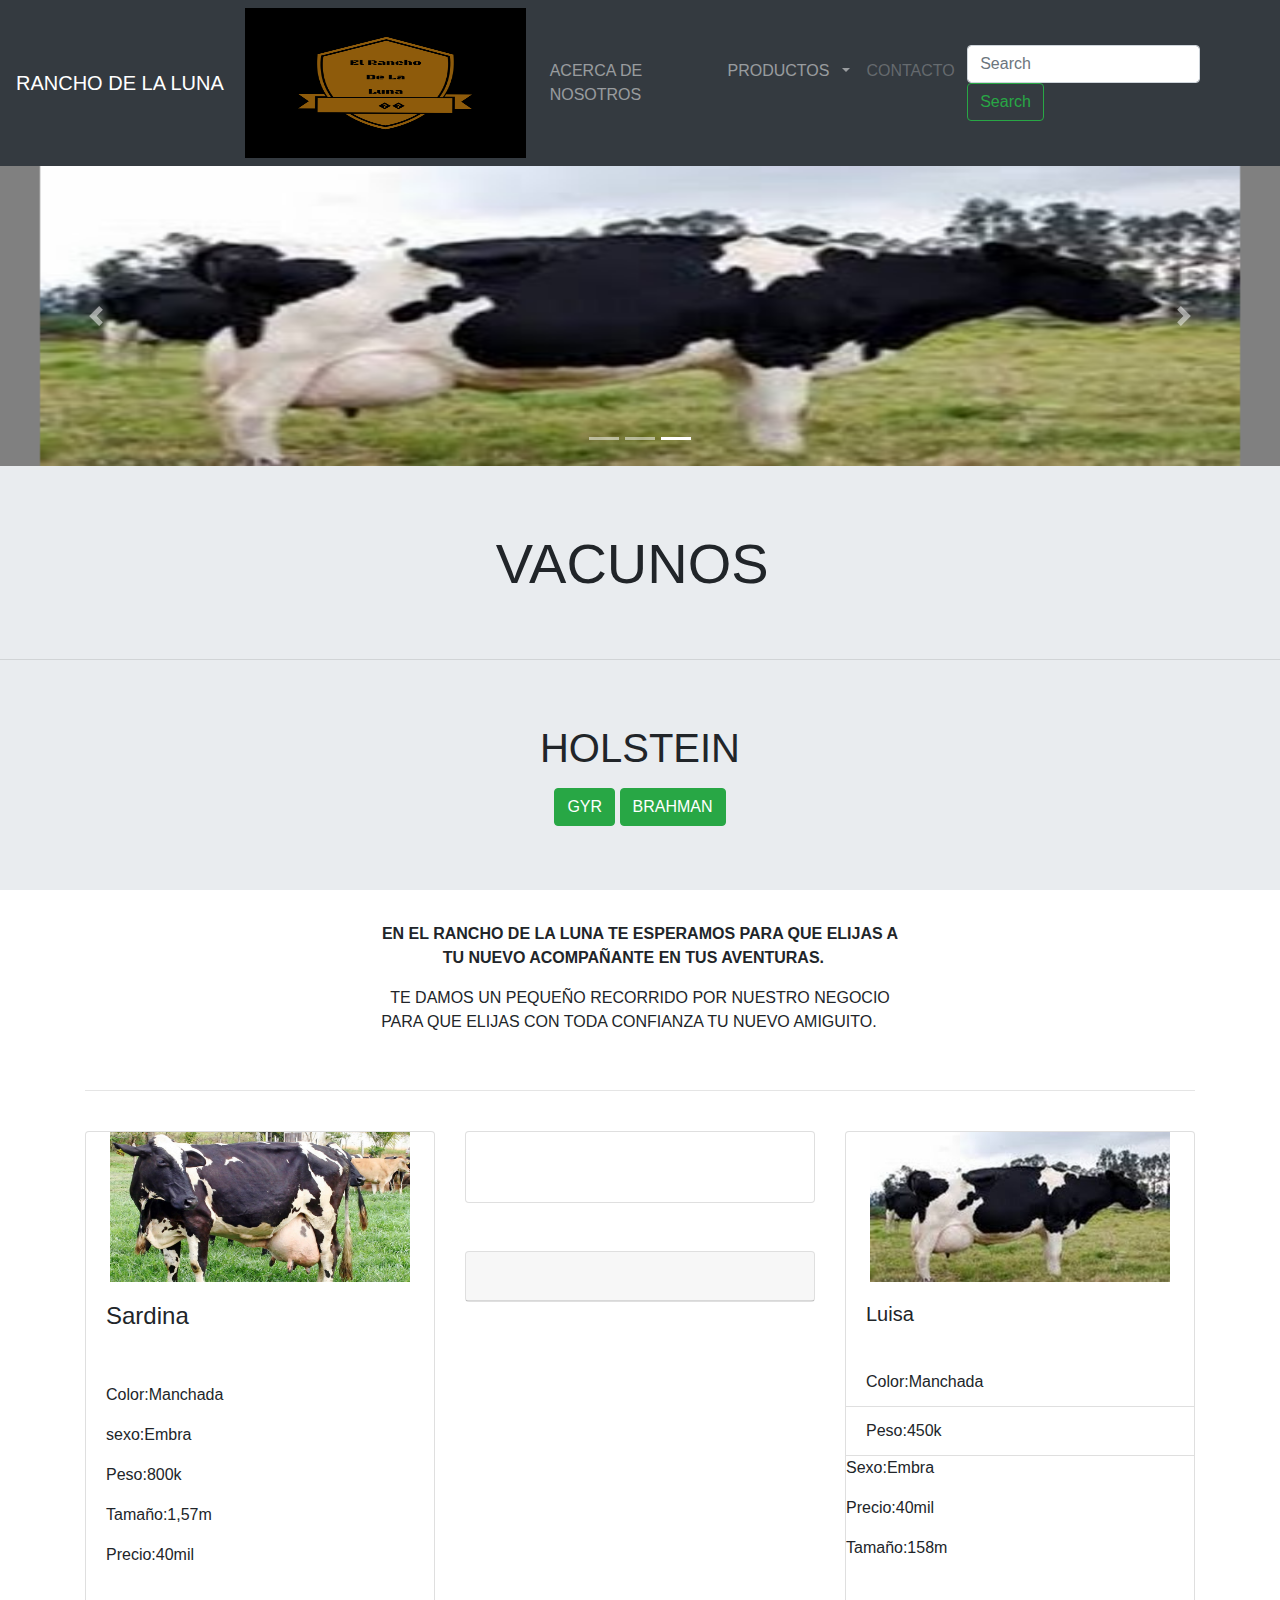
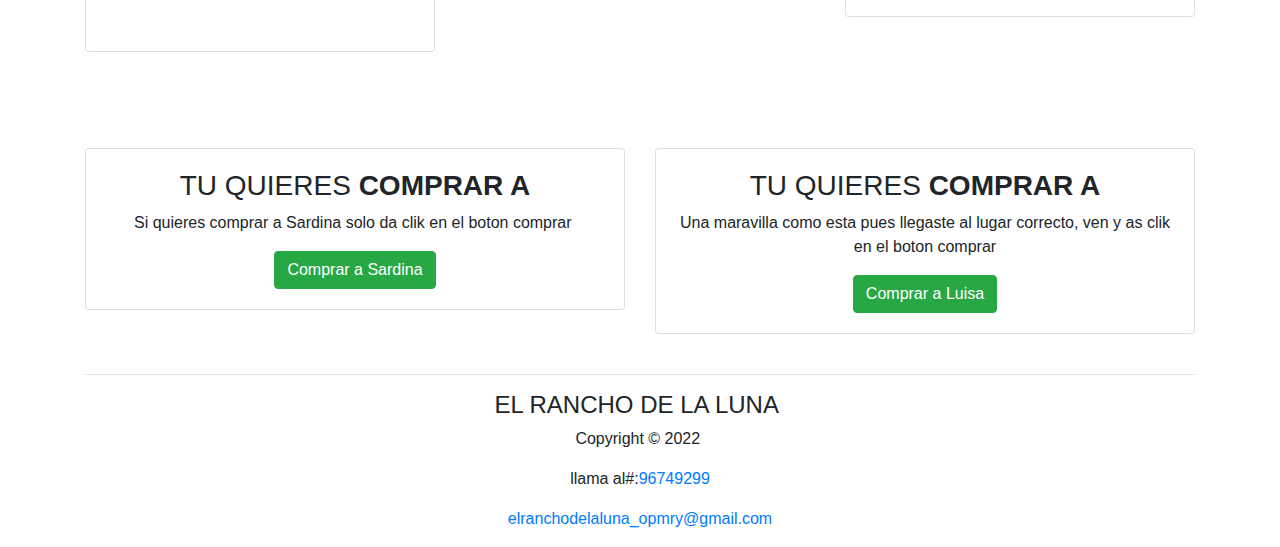
<file: Proyecto de mi sitio - copia/Vacunos,Holstein.html>
<!DOCTYPE html>
<html lang="en">
  <head>
    <meta charset="utf-8">
    <meta http-equiv="X-UA-Compatible" content="IE=edge">
    <meta name="viewport" content="width=device-width, initial-scale=1">
    <title>vacunos</title>
	  <a>
	  <base href="index.html">
	  <base href="acerca de nosotros.html.html"></a>
	  <a>
	  <base href="productos.html"></a>

    <!-- Bootstrap -->
    <link href="css/bootstrap-4.4.1.css" rel="stylesheet">

  </head>
  <body>
    <nav class="navbar navbar-expand-lg navbar-dark bg-dark">
       <a class="navbar-brand" href="#">RANCHO DE LA LUNA&nbsp;</a>
		<img class="d-block mx-auto" src="Imagenes/3.png" alt="second slide" width="300" height="150">
       <button class="navbar-toggler" type="button" data-toggle="collapse" data-target="#navbarSupportedContent" aria-controls="navbarSupportedContent" aria-expanded="false" aria-label="Toggle navigation">
       <span class="navbar-toggler-icon"></span>
       </button>
       <div class="collapse navbar-collapse" id="navbarSupportedContent">
          <ul class="navbar-nav mr-auto">
             <li class="nav-item active">
                <a class="nav-link" href="#"> <span class="sr-only">INICIO</span></a>
             </li>
             <li class="nav-item">
                <a class="nav-link" href="#">ACERCA DE NOSOTROS&nbsp;</a>
				 
				 <link href="acerca de nosotros.html.html" rel="stylesheet" media="screen">
             </li>
             <li class="nav-item dropdown">
                <a class="nav-link dropdown-toggle" href="#" id="navbarDropdown" role="button" data-toggle="dropdown" aria-haspopup="true" aria-expanded="false">
                PRODUCTOS&nbsp; </a>
                <div class="dropdown-menu" aria-labelledby="navbarDropdown">
                   <a class="dropdown-item" href="productos.html">EQUIDOS</a>
                   <a class="dropdown-item" href="Vacunos.html">VACUNOS</a>
					<a class="dropdown-item" href="Porcinos.html">PORCINOS</a>
                   <div class="dropdown-divider"></div>
                   <a class="dropdown-item" href="Caprinos.html">CAPRINOS</a>
                </div>
             </li>
             <li class="nav-item">
                <a class="nav-link disabled" href="#">CONTACTO&nbsp;</a>
             </li>
          </ul>
          <form class="form-inline my-2 my-lg-0">
             <input class="form-control mr-sm-2" type="search" placeholder="Search" aria-label="Search">
             <button class="btn btn-outline-success my-2 my-sm-0" type="submit">Search</button>
          </form>
       </div>
    </nav>
	  <!--carrusel--> 
	  <div class="carousel slide" id="carouselExampleIndicators1" style="background-color: grey" data-ride="carousel">
	    <ol class="carousel-indicators">
	      <li data-target="#carouselExampleIndicators1" data-slide-to="0" class=""></li>
	      <li data-target="#carouselExampleIndicators1" data-slide-to="1" class=""></li>
	      <li data-target="#carouselExampleIndicators1" data-slide-to="2" class="active"></li>
       </ol>
	    <div class="carousel-inner" role="listbox">
	      <div class="carousel-item"> 
		    <img src="Imagenes/27.jpeg" alt="First slide" width="1200" height="300" class="d-block mx-auto">
	        <div class="carousel-caption">
	          <h5></h5>
	          
            </div>
          </div>
	      <div class="carousel-item">
		    <img src="Imagenes/25.jpeg" alt="Second slide" width="1200" height="300" class="d-block mx-auto">
	        <div class="carousel-caption">
	          <h5></h5>
	        
            </div>
          </div>
	      <div class="carousel-item active">
			  <img src="Imagenes/23.jpeg" alt="Third slide" width="1200" height="300" class="d-block mx-auto">
	        <div class="carousel-caption">
	          
	          
            </div>
          </div>
       </div>
	    <a href="#carouselExampleIndicators1" class="carousel-control-prev" role="button" data-slide="prev"> <span class="carousel-control-prev-icon" aria-hidden="true"></span> <span class="sr-only">Previous</span> </a> <a href="#carouselExampleIndicators1" class="carousel-control-next" role="button" data-slide="next"> <span class="carousel-control-next-icon" aria-hidden="true"></span> <span class="sr-only">Next</span> </a> 
	  </div>
	  

    <div class="jumbotron jumbotron-fluid text-center">
       <h1 class="display-4">VACUNOS&nbsp;</h1>
       <p class="lead">&nbsp;</p>
       <hr class="my-4">
       <p>&nbsp;</p>
       <p class="lead">
         <h1>HOLSTEIN</h1>
       </p>
	 <a href="Vacunos.html"> <button type="button" class="btn btn-success btn-md">GYR</button></a>
	  <a href="Vacunos,Brahman.html"><button type="button" class="btn btn-success btn-md">BRAHMAN</button></a>
    </div>
    <div class="container">
       <div class="row text-center">
          <div class="col-lg-6 offset-lg-3"> 
            <p> <strong>EN EL RANCHO DE LA LUNA TE ESPERAMOS PARA QUE ELIJAS A TU NUEVO ACOMPAÑANTE EN TUS AVENTURAS.&nbsp; &nbsp;</strong></p>
            <p>TE DAMOS UN PEQUEÑO RECORRIDO POR NUESTRO NEGOCIO PARA QUE ELIJAS CON TODA CONFIANZA TU NUEVO AMIGUITO.&nbsp; &nbsp; <strong>&nbsp;</strong> </p>
          </div>
       </div>
       <br>
       <hr>
       <br>
       <div class="row">
          <div class="col-md-4">
             <div class="card">
                <img class="d-block mx-auto" src="Imagenes/26.jpeg" alt="second slide" width="300" height="150">
                <div class="card-body">
                   <h4 class="card-title">Sardina&nbsp;</h4>
                   <p class="card-text">&nbsp;</p>
					<p>Color:Manchada</p>
					<p>sexo:Embra</p>
					<p>Peso:800k</p>
					<p>Tamaño:1,57m</p>
					<p>Precio:40mil</p>
                   <br><br>
                   
                </div>
             </div>
          </div>
          <div class="col-md-4">
             <div class="card">
                <div class="card-body">
                   <h5 class="card-title"></h5>
                   <h6 class="card-subtitle mb-2 text-muted"></h6>
                   
                   <a href="#" class="card-link"></a>
                   <a href="#" class="card-link"></a>
                </div>
             </div>
             <br>
             <br/>
            <div class="card">
                <div class="card-header">
                &nbsp; </div>
               
                
                 
                  
               
             </div>
          </div>
          <div class="col-md-4">
             <div class="card">
                <img class="d-block mx-auto" src="Imagenes/24.jpeg" alt="second slide" width="300" height="150">
                <div class="card-body">
                   <h5 class="card-title">Luisa&nbsp;</h5>
                 
                </div>
                <ul class="list-group list-group-flush">
                   <li class="list-group-item">Color:Manchada</li>
                   <li class="list-group-item">Peso:450k</li>
					<p>Sexo:Embra</p>
					<p>Precio:40mil</p>
					<p>Tamaño:158m</p>
					
                </ul>
                <div class="card-body">
             
                </div>
             </div>
          </div>
       </div>
       <br/>
       <br/>
       <div class="row">
       
       </div>
       <br/>
       <br/>
       <div class="row">
          <div class="col-md-6 text-center">
             <div class="card">
                <div class="card-body">
                   <h3>TU QUIERES <strong>COMPRAR A</strong></h3>
                   <p>Si quieres comprar a Sardina solo da clik en el boton comprar&nbsp; </p>
                   
                  <a href="Contacto.html"> <button type="button" class="btn btn-success btn-md">Comprar a Sardina</button></a>
                </div>
             </div>
          </div>
          <div class="text-center col-md-6">
             <div class="card">
                <div class="card-body">
                   <h3>TU QUIERES <strong>COMPRAR A</strong></h3>
                   <p>Una maravilla como esta pues llegaste al lugar correcto, ven y as clik en el boton comprar</p>     <a href="Contacto.html"> <button type="button" class="btn btn-success btn-md">Comprar a Luisa</button></a>
					
                  
               </div>
             </div>
          </div>
       </div>
       <br>
       <hr>
       <div class="row">
          <div class="text-center col-lg-6 offset-lg-3">
             <h4>EL RANCHO DE LA LUNA&nbsp; </h4>
            <p>Copyright &copy; 2022&nbsp;</p>
            <p>&nbsp;llama al#:<a href="#">96749299</a>&nbsp;</p>
             <p> <a href="#">elranchodelaluna_opmry@gmail.com</a></p>
          </div>
       </div>
    </div>
    <!-- jQuery (necessary for Bootstrap's JavaScript plugins) --> 
    <script src="js/jquery-3.4.1.min.js"></script>

    <!-- Include all compiled plugins (below), or include individual files as needed --> 
    <script src="js/popper.min.js"></script>
    <script src="js/bootstrap-4.4.1.js"></script>
  </body>
</html>
</file>
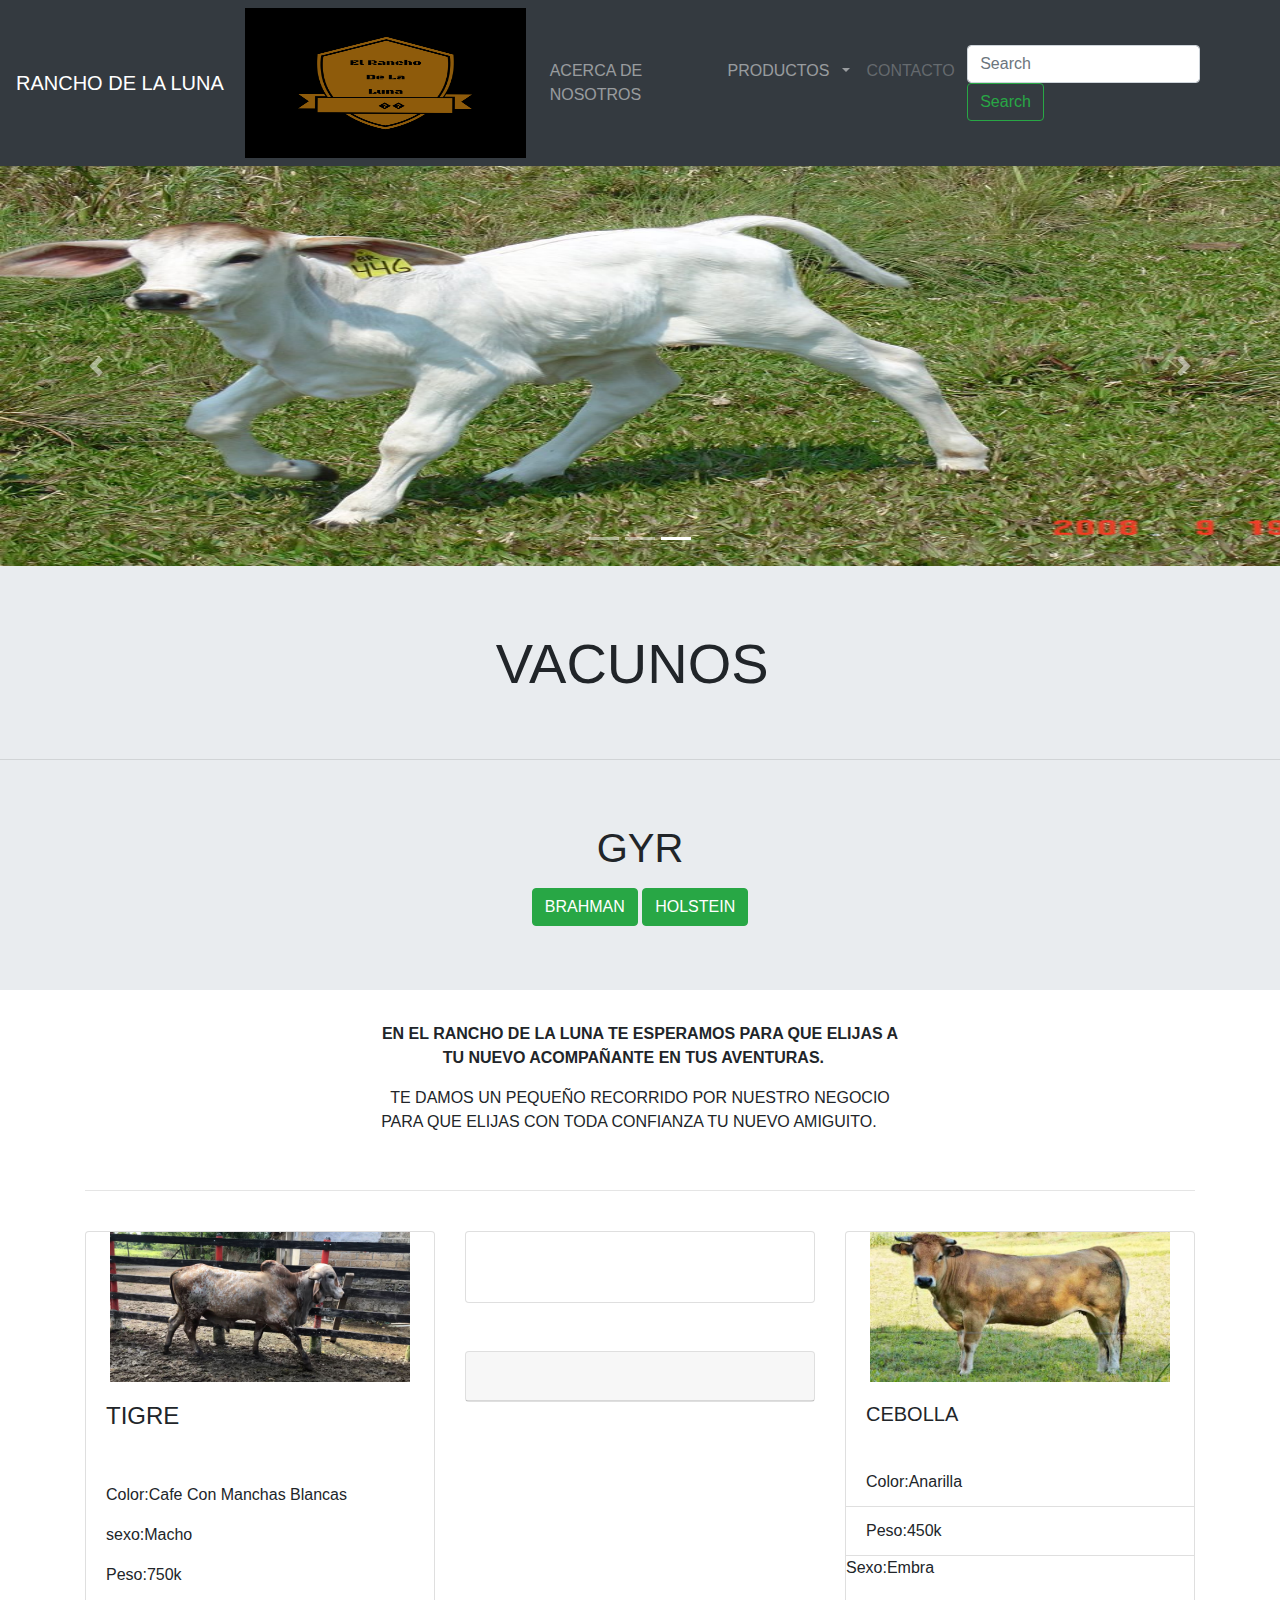
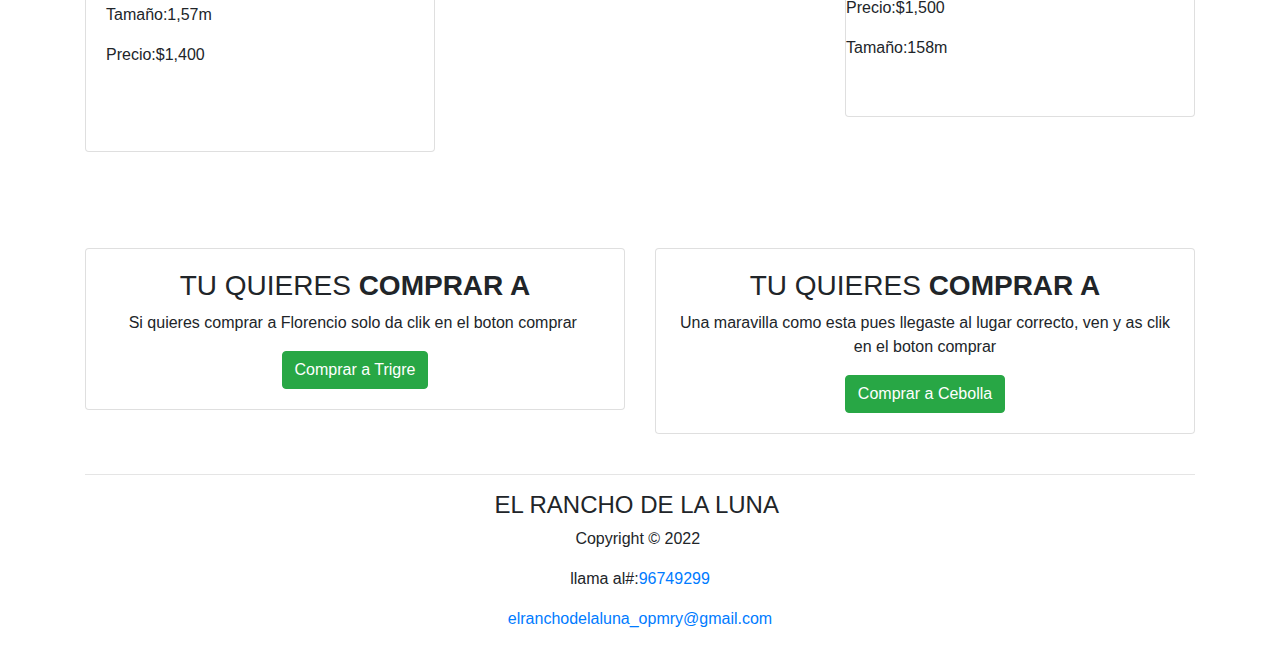
<file: Proyecto de mi sitio - copia/Vacunos.html>
<!DOCTYPE html>
<html lang="en">
  <head>
    <meta charset="utf-8">
    <meta http-equiv="X-UA-Compatible" content="IE=edge">
    <meta name="viewport" content="width=device-width, initial-scale=1">
    <title>vacunos</title>
	  <a>
	  <base href="index.html">
	  <base href="acerca de nosotros.html.html"></a>
	  <a>
	  <base href="productos.html"></a>

    <!-- Bootstrap -->
    <link href="css/bootstrap-4.4.1.css" rel="stylesheet">

  </head>
  <body>
    <nav class="navbar navbar-expand-lg navbar-dark bg-dark">
       <a class="navbar-brand" href="#">RANCHO DE LA LUNA&nbsp;</a>
		<img class="d-block mx-auto" src="Imagenes/3.png" alt="second slide" width="300" height="150">
       <button class="navbar-toggler" type="button" data-toggle="collapse" data-target="#navbarSupportedContent" aria-controls="navbarSupportedContent" aria-expanded="false" aria-label="Toggle navigation">
       <span class="navbar-toggler-icon"></span>
       </button>
       <div class="collapse navbar-collapse" id="navbarSupportedContent">
          <ul class="navbar-nav mr-auto">
             <li class="nav-item active">
                <a class="nav-link" href="#"> <span class="sr-only">INICIO</span></a>
             </li>
             <li class="nav-item">
                <a class="nav-link" href="#">ACERCA DE NOSOTROS&nbsp;</a>
				 
				 <link href="acerca de nosotros.html.html" rel="stylesheet" media="screen">
             </li>
             <li class="nav-item dropdown">
                <a class="nav-link dropdown-toggle" href="#" id="navbarDropdown" role="button" data-toggle="dropdown" aria-haspopup="true" aria-expanded="false">
                PRODUCTOS&nbsp; </a>
                <div class="dropdown-menu" aria-labelledby="navbarDropdown">
                   <a class="dropdown-item" href="productos.html">EQUIDOS</a>
                   <a class="dropdown-item" href="Vacunos.html">VACUNOS</a>
					<a class="dropdown-item" href="Porcinos.html">PORCINOS</a>
                   <div class="dropdown-divider"></div>
                   <a class="dropdown-item" href="Caprinos.html">CAPRINOS</a>
                </div>
             </li>
             <li class="nav-item">
                <a class="nav-link disabled" href="#">CONTACTO&nbsp;</a>
             </li>
          </ul>
          <form class="form-inline my-2 my-lg-0">
             <input class="form-control mr-sm-2" type="search" placeholder="Search" aria-label="Search">
             <button class="btn btn-outline-success my-2 my-sm-0" type="submit">Search</button>
          </form>
       </div>
    </nav>
	  <!--carrusel--> 
	  <div class="carousel slide" id="carouselExampleIndicators1" style="background-color: grey" data-ride="carousel">
	    <ol class="carousel-indicators">
	      <li data-target="#carouselExampleIndicators1" data-slide-to="0" class=""></li>
	      <li data-target="#carouselExampleIndicators1" data-slide-to="1" class=""></li>
	      <li data-target="#carouselExampleIndicators1" data-slide-to="2" class="active"></li>
       </ol>
	    <div class="carousel-inner" role="listbox">
	      <div class="carousel-item"> 
		    <img src="Imagenes/2.jpg" alt="First slide" width="1400" height="400" class="d-block mx-auto">
	        <div class="carousel-caption">
	          <h5></h5>
	          
            </div>
          </div>
	      <div class="carousel-item">
		    <img src="Imagenes/6.jpeg" alt="Second slide" width="1400" height="400" class="d-block mx-auto">
	        <div class="carousel-caption">
	          <h5></h5>
	        
            </div>
          </div>
	      <div class="carousel-item active">
			  <img src="Imagenes/1.jpg" alt="Third slide" width="1400" height="400" class="d-block mx-auto">
	        <div class="carousel-caption">
	          
	          
            </div>
          </div>
       </div>
	    <a href="#carouselExampleIndicators1" class="carousel-control-prev" role="button" data-slide="prev"> <span class="carousel-control-prev-icon" aria-hidden="true"></span> <span class="sr-only">Previous</span> </a> <a href="#carouselExampleIndicators1" class="carousel-control-next" role="button" data-slide="next"> <span class="carousel-control-next-icon" aria-hidden="true"></span> <span class="sr-only">Next</span> </a> 
	  </div>
	  

    <div class="jumbotron jumbotron-fluid text-center">
       <h1 class="display-4">VACUNOS&nbsp;</h1>
       <p class="lead">&nbsp;</p>
       <hr class="my-4">
       <p>&nbsp;</p>
       <p class="lead">
         <h1>GYR</h1>
       </p>
	 <a href="Vacunos,Brahman.html"> <button type="button" class="btn btn-success btn-md">BRAHMAN</button></a>
	<a href="Vacunos,Holstein.html">  <button type="button" class="btn btn-success btn-md">HOLSTEIN</button></a>
    </div>
    <div class="container">
       <div class="row text-center">
          <div class="col-lg-6 offset-lg-3"> 
            <p> <strong>EN EL RANCHO DE LA LUNA TE ESPERAMOS PARA QUE ELIJAS A TU NUEVO ACOMPAÑANTE EN TUS AVENTURAS.&nbsp; &nbsp;</strong></p>
            <p>TE DAMOS UN PEQUEÑO RECORRIDO POR NUESTRO NEGOCIO PARA QUE ELIJAS CON TODA CONFIANZA TU NUEVO AMIGUITO.&nbsp; &nbsp; <strong>&nbsp;</strong> </p>
          </div>
       </div>
       <br>
       <hr>
       <br>
       <div class="row">
          <div class="col-md-4">
             <div class="card">
                <img class="d-block mx-auto" src="Imagenes/6.jpeg" alt="second slide" width="300" height="150">
                <div class="card-body">
                   <h4 class="card-title">TIGRE&nbsp;</h4>
                   <p class="card-text">&nbsp;</p>
					<p>Color:Cafe Con Manchas Blancas</p>
					<p>sexo:Macho</p>
					<p>Peso:750k</p>
					<p>Tamaño:1,57m</p>
					<p>Precio:$1,400</p>
                   <br><br>
                   
                </div>
             </div>
          </div>
          <div class="col-md-4">
             <div class="card">
                <div class="card-body">
                   <h5 class="card-title"></h5>
                   <h6 class="card-subtitle mb-2 text-muted"></h6>
                   
                   <a href="#" class="card-link"></a>
                   <a href="#" class="card-link"></a>
                </div>
             </div>
             <br>
             <br/>
            <div class="card">
                <div class="card-header">
                &nbsp; </div>
               
                
                 
                  
               
             </div>
          </div>
          <div class="col-md-4">
             <div class="card">
                <img class="d-block mx-auto" src="Imagenes/7.jpg" alt="second slide" width="300" height="150">
                <div class="card-body">
                   <h5 class="card-title">CEBOLLA&nbsp;</h5>
                 
                </div>
                <ul class="list-group list-group-flush">
                   <li class="list-group-item">Color:Anarilla</li>
                   <li class="list-group-item">Peso:450k</li>
					<p>Sexo:Embra</p>
					<p>Precio:$1,500</p>
					<p>Tamaño:158m</p>
					
                </ul>
                <div class="card-body">
             
                </div>
             </div>
          </div>
       </div>
       <br/>
       <br/>
       <div class="row">
       
       </div>
       <br/>
       <br/>
       <div class="row">
          <div class="col-md-6 text-center">
             <div class="card">
                <div class="card-body">
                   <h3>TU QUIERES <strong>COMPRAR A</strong></h3>
                   <p>Si quieres comprar a Florencio solo da clik en el boton comprar&nbsp; </p>
                   
                  <a href="Contacto.html"> <button type="button" class="btn btn-success btn-md">Comprar a Trigre</button></a>
                </div>
             </div>
          </div>
          <div class="text-center col-md-6">
             <div class="card">
                <div class="card-body">
                   <h3>TU QUIERES <strong>COMPRAR A</strong></h3>
                   <p>Una  maravilla como esta pues llegaste al lugar correcto, ven y as clik en el boton comprar</p>     <a href="Contacto.html"> <button type="button" class="btn btn-success btn-md">Comprar a Cebolla</button></a>
					
                  
               </div>
             </div>
          </div>
       </div>
       <br>
       <hr>
       <div class="row">
          <div class="text-center col-lg-6 offset-lg-3">
             <h4>EL RANCHO DE LA LUNA&nbsp; </h4>
            <p>Copyright &copy; 2022&nbsp;</p>
            <p>&nbsp;llama al#:<a href="#">96749299</a>&nbsp;</p>
             <p> <a href="#">elranchodelaluna_opmry@gmail.com</a></p>
          </div>
       </div>
    </div>
    <!-- jQuery (necessary for Bootstrap's JavaScript plugins) --> 
    <script src="js/jquery-3.4.1.min.js"></script>

    <!-- Include all compiled plugins (below), or include individual files as needed --> 
    <script src="js/popper.min.js"></script>
    <script src="js/bootstrap-4.4.1.js"></script>
  </body>
</html>
</file>
<file: Proyecto de mi sitio - copia/ju.css>
@charset "utf-8";

@media (max-width: 100px){
}
</file>
<file: Proyecto de mi sitio - copia/css/estilo css.css>
@charset "utf-8";
</file>
<file: Proyecto de mi sitio - copia/stiloform.css>
@charset"utf-8";
body header{
		background-color:#2CA6E9;
		text-align:center;
		color:#FD8D00;
		text-shadow:3px 2px #060606;
		font-family:constantia,"lucida brigth","dejaVu Serif",Georgia,"serif";
		font-size:3o;
}
.menu{
	color:#A69D9D;
	margin-bottom:5px;
	padding-bottom:3px;
	padding-top:3px:
	padding-right:3px;
	padding-left:3
	background-color:#0AD5FF;
	text-align:center;
	position:relative;
}
.menu ul{
	background-color:#F4F4F4;
	margin:0;
	padding:0;
	border:1px solid#7C7C7C;
	overflow:hidden;
	list-style-type:none;
}
.menu ul li{
	float:left;
	width:100px;
}
.menu ul li:hover{
	background-color:#EDCAA2;
}
ul li a {
	border-left:1px solid #FFFFFF;
	border-right:1px solid#7C7C7C;
	text-shadow:0px 0px #333333;
	padding:.3em;
	display:block;
	text-decoration:none;
}
ul li a:hover{
	color:#F7080C;
}
#contactform{
		background-color:#87b5c4;
		width:500px;
		padding:20px;
		margin:60px auto;
		border-radius:20px;
		-moz-border-radius:15px;
		-webkit-border-radius:20px;
}
#contactform input,
#contactform select,
#contactform textarea,
#contactform label{
	font-size:15px;
	margin-bottom:1px;
	font-family:Arial,San-serif;
	align-content:center;
}
#contactform input,
#contactform select,
#contactform textarea{
		width:320px;
		background-color:#E4FCBB;
		border:0;
		-moz-border-radius:5px;
		-webkit-border-radius:5px;
		border-radius:5px;
		margin'bottom:5px;
		padding:5px;
		aling-items:flex-end;
}
#contactform input:focus,
#contactform select:focus,
#contactform textarea:focus{
			background-color:#C1DAF3;
}
#contactform textarea{
		height:100px;
		width:500px}
#contactform #submit{
		width: 200px;
		color: #000000;
		border: none;
		background-color: #165DD9;
		margin-left:30%;
}
#contactform #submit:hover{
		background-color: #BFD7C1;
		color:#6EA070;
}
input:required,
textarea:requiered{
		box-shadow:none;
		-moz-box-shadow: none;
		-webkit-box-shadow: none;
		-o-box-shadow: none}
#failure, #success{
		color:#6EA070;
		display:none}
<?php
$nombre=$_POST['nombre'];
$email =$_POST['email'];
$asunto =$_POST['asunto'];
$para ='maria@ipfmhn.com';
$titulo ='Mensaje de un alumno del IPFM';

if($_POST['submit']){
	if(mail($para,$titulo)){
			echo "Mensaje enviado, muchas gracias.";

		}
		else{
				echo "fallo el envio";
}
}
?>
</file>
